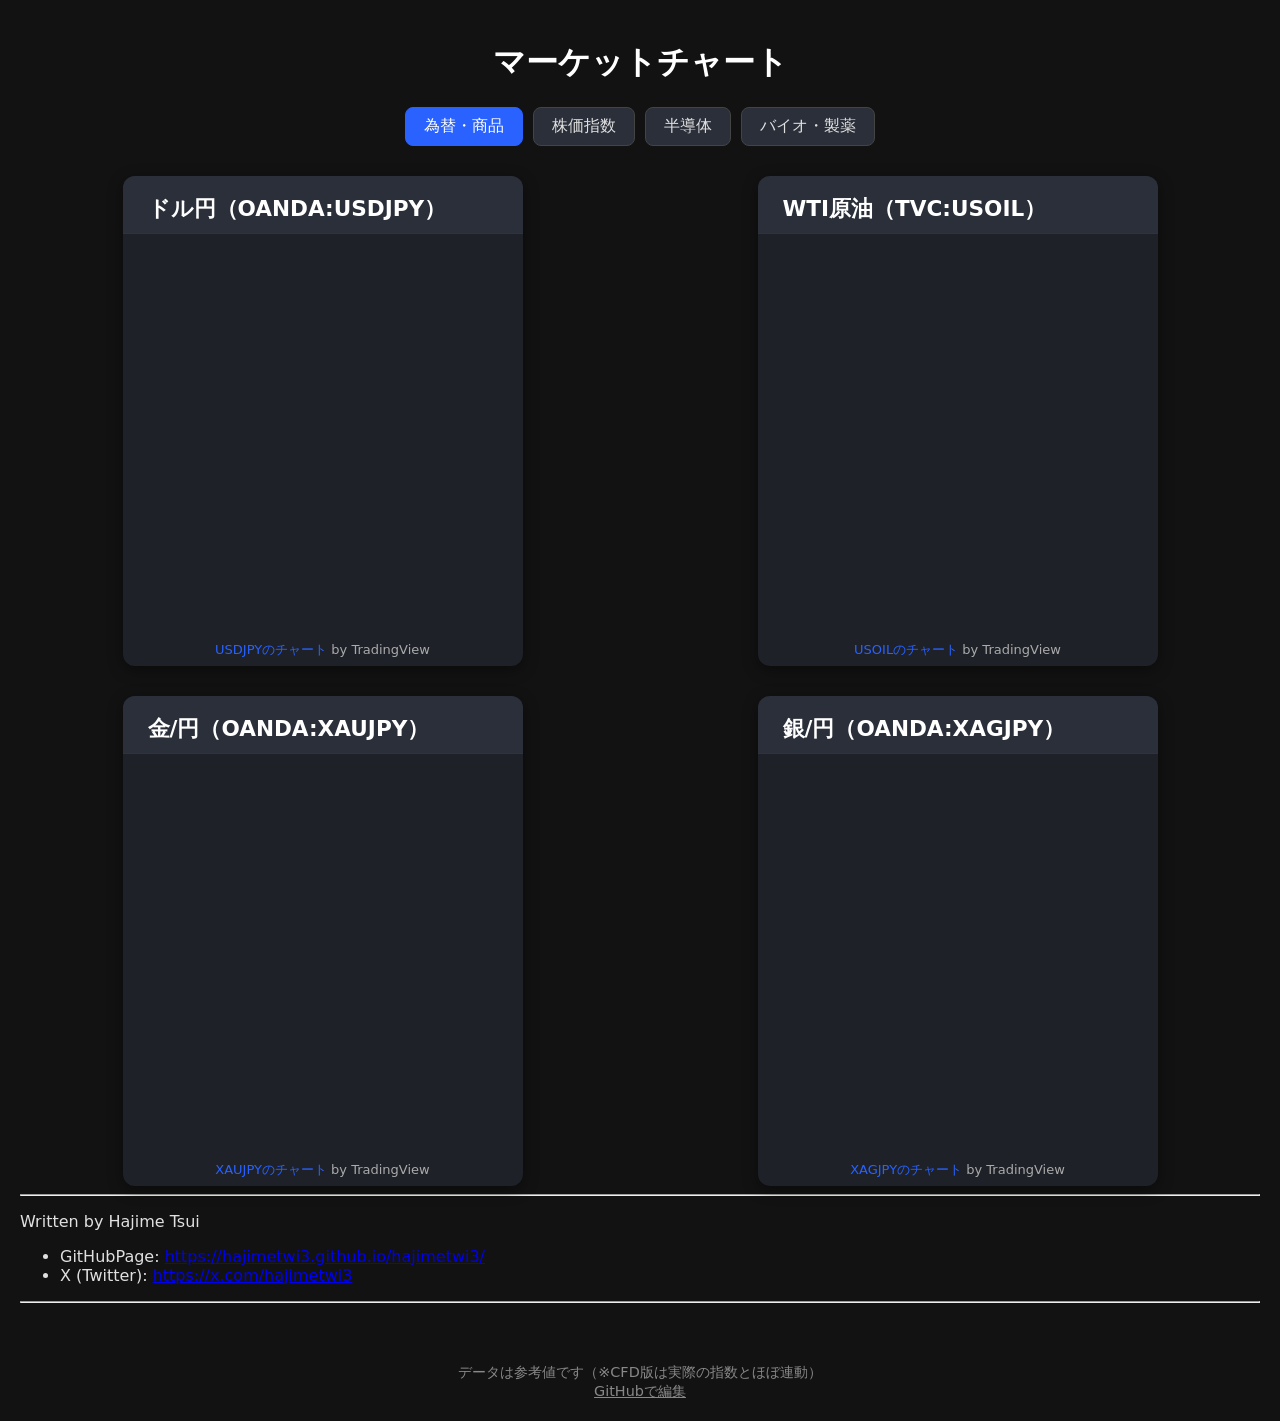
<file: docs/tools/market-charts/index.html>
<!DOCTYPE html>
<html lang="ja">
<head>
<meta charset="UTF-8">
<meta name="viewport" content="width=device-width, initial-scale=1.0">
<title>マーケットチャート</title>

<!-- Clickjacking defense (frame-busting) -->
<style id="antiClickjack">html{display:none !important;}</style>
<script>
(function(){
  if (self === top) {
    var s = document.getElementById('antiClickjack');
    if (s && s.parentNode) s.parentNode.removeChild(s);
  } else {
    try { top.location = self.location; } catch (e) {}
    try { document.documentElement.innerHTML = ''; } catch (e) {}
  }
})();
</script>

<style>
body{font-family:system-ui,-apple-system,sans-serif;margin:0;padding:20px;background:#121212;color:#e0e0e0}
h1{text-align:center;color:#fff}
.tabs{display:flex;justify-content:center;gap:10px;margin-bottom:30px;flex-wrap:wrap}
.tabs button{background:#2a2f3a;color:#e0e0e0;border:1px solid #444;border-radius:8px;padding:8px 18px;font-size:1em;cursor:pointer}
.tabs button.on{background:#2962ff;border-color:#2962ff;color:#fff}
.panel{display:grid;grid-template-columns:repeat(2,minmax(0,1fr));gap:30px;max-width:1350px;margin:0 auto}
.chart-box{background:#1e2128;border-radius:12px;box-shadow:0 4px 15px rgba(0,0,0,.4);overflow:hidden;width:100%;max-width:400px;margin:0 auto}
.chart-title{margin:0;padding:18px 25px 10px;background:#2a2f3a;font-size:1.35em;font-weight:600;border-bottom:1px solid #333;color:#fff}
.tradingview-widget-container{height:432px !important}
.tradingview-widget-container__widget{height:calc(100% - 32px)}
.tradingview-widget-copyright{text-align:center;font-size:13px;line-height:32px;color:#aaa}

.linkonly{text-align:center;padding:30px 15px;color:#aaa;font-size:.9em;line-height:1.8}
.linkonly a{color:#2962ff;font-size:1.1em}
.tradingview-widget-copyright a{color:#2962ff;text-decoration:none}
footer{text-align:center;margin-top:60px;font-size:.9em;color:#888}
footer a{color:#888}
@media (max-width:1100px){.panel{grid-template-columns:1fr}}
@media (max-width:480px){body{padding:12px}}
</style>
<!-- Cloudflare Web Analytics --><script defer src='https://static.cloudflareinsights.com/beacon.min.js' data-cf-beacon='{"token": "219971a8b25d4506877afc0a72110eb1"}'></script><!-- End Cloudflare Web Analytics -->
</head>
<body>
<h1>マーケットチャート</h1>
<div class="tabs" id="tabs"></div>
<div id="charts"></div>

<hr />
<p>Written by Hajime Tsui</p>
<ul>
  <li>GitHubPage: <a href="https://hajimetwi3.github.io/hajimetwi3/">https://hajimetwi3.github.io/hajimetwi3/</a></li>
  <li>X (Twitter): <a href="https://x.com/hajimetwi3">https://x.com/hajimetwi3</a></li>
</ul>
<hr />
<footer>データは参考値です（※CFD版は実際の指数とほぼ連動）<br><a href="https://github.com/hajimetwi3/misc/blob/main/docs/tools/market-charts/index.html" target="_blank" rel="noopener">GitHubで編集</a></footer>

<script>
// [タブ名, [[タイトル, シンボル, 補足, ('link'なら埋め込まずリンクのみ)], ...]]
var TABS = [
  ['為替・商品', [
    ['ドル円', 'OANDA:USDJPY', ''],
    ['WTI原油', 'TVC:USOIL', ''],
    ['金/円', 'OANDA:XAUJPY', ''],
    ['銀/円', 'OANDA:XAGJPY', '']
  ]],
  ['株価指数', [
    ['ダウ平均', 'BLACKBULL:US30', ' ※CFD'],
    ['S&P500', 'CAPITALCOM:US500', ' ※CFD'],
    ['ナスダック', 'CAPITALCOM:US100', ' ※CFD'],
    ['日経225先物', 'OSE:NK2251!', '']
  ]],
  ['半導体', [
    ['半導体ETF SOXX', 'NASDAQ:SOXX', ''],
    ['SOXL 半導体3倍', 'AMEX:SOXL', ''],
    ['NVIDIA', 'NASDAQ:NVDA', ''],
    ['キオクシア', 'TSE:285A', '', 'link']  // 'link' = 埋め込み不可の銘柄。TradingViewへのリンクだけ表示
  ]],
  ['バイオ・製薬', [
    ['ファイザー', 'NYSE:PFE', ''],
    ['イーライリリー', 'NYSE:LLY', ''],
    ['メルク', 'NYSE:MRK', ''],
    ['アストラゼネカ', 'NYSE:AZN', ''],
    ['ノボ ノルディスク', 'NYSE:NVO', ' ※ADR'],
    ['アムジェン', 'NASDAQ:AMGN', ''],
    ['J&J', 'NYSE:JNJ', '']
  ]]
];

var panels = [];  // 一度作ったタブは捨てずに再利用（切替時は表示/非表示だけ）

function build(i) {
  var panel = document.createElement('div');
  panel.className = 'panel';
  TABS[i][1].forEach(function (c) {
    var url = 'https://jp.tradingview.com/symbols/' + c[1].replace(':', '-') + '/';
    var box = document.createElement('div');
    box.className = 'chart-box';
    box.innerHTML = '<div class="chart-title"></div><div class="tradingview-widget-container"><div class="tradingview-widget-container__widget"></div>'
      + '<div class="tradingview-widget-copyright"><a rel="noopener nofollow" target="_blank"><span class="blue-text"></span></a><span class="trademark"> by TradingView</span></div></div>';
    box.children[0].textContent = c[0] + '（' + c[1] + '）' + c[2];
    if (c[3] === 'link') {
      box.children[1].outerHTML = '<p class="linkonly"><a rel="noopener nofollow" target="_blank"></a><br>※この銘柄は埋め込み表示できないため、TradingViewで開きます</p>';
      var l = box.querySelector('.linkonly a');
      l.href = url;
      l.textContent = c[1].split(':')[1] + 'のチャートをTradingViewで見る';
      panel.appendChild(box);
      return;
    }
    var a = box.querySelector('.tradingview-widget-copyright a');
    a.href = url;
    a.firstChild.textContent = c[1].split(':')[1] + 'のチャート';
    var s = document.createElement('script');
    s.src = 'https://s3.tradingview.com/external-embedding/embed-widget-advanced-chart.js';
    s.async = true;
    s.textContent = JSON.stringify({
      autosize: true, symbol: c[1], interval: '240',
      timezone: 'Asia/Tokyo', theme: 'dark', style: '1', locale: 'ja',
      allow_symbol_change: false, calendar: false, support_host: 'https://www.tradingview.com'
    });
    box.querySelector('.tradingview-widget-container').appendChild(s);
    panel.appendChild(box);
  });
  document.getElementById('charts').appendChild(panel);
  return panel;
}

function show(i) {
  if (!panels[i]) panels[i] = build(i);  // 初めて開いたタブだけ読み込む
  panels.forEach(function (p, j) { if (p) p.style.display = (i === j) ? '' : 'none'; });
  Array.prototype.forEach.call(document.querySelectorAll('#tabs button'), function (b, j) {
    b.className = (i === j) ? 'on' : '';
  });
}

TABS.forEach(function (t, i) {
  var b = document.createElement('button');
  b.textContent = t[0];
  b.onclick = function () { show(i); };
  document.getElementById('tabs').appendChild(b);
});
show(0);
</script>
</body>
</html>
</file>
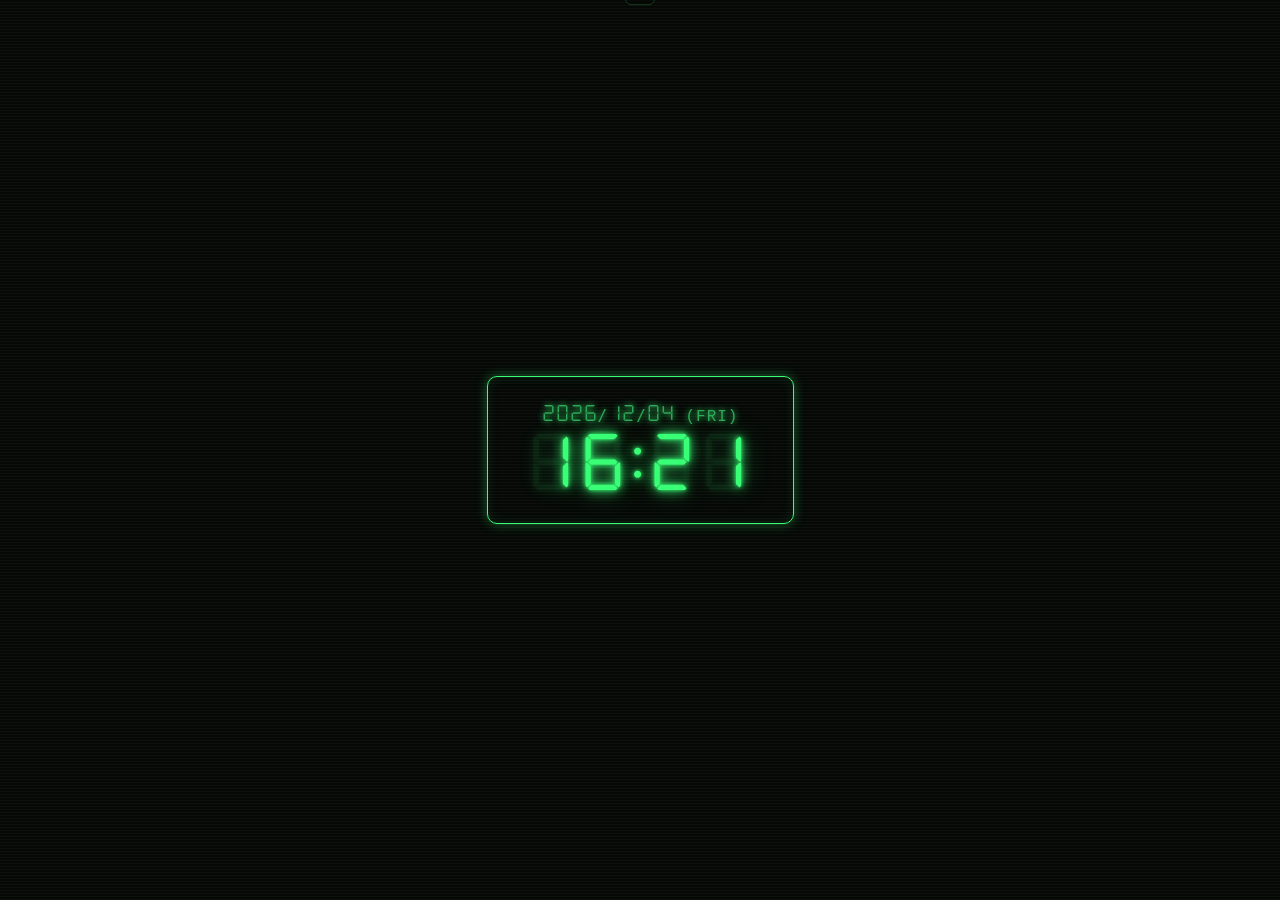
<file: docs/tools/tsui-clock/index.html>
<!DOCTYPE html>
<html lang="ja">
<head>
<meta charset="UTF-8">
<meta name="viewport" content="width=device-width, initial-scale=1, viewport-fit=cover">
<meta name="description" content="ネオン発光が気持ちいい、7セグメントフォント対応のサイバーパンク風デジタル時計。PWA対応・オフライン動作可能。">
<meta name="referrer" content="no-referrer">
<meta name="theme-color" content="#f5f5f5" media="(prefers-color-scheme: light)">
<meta name="theme-color" content="#0a0a0a" media="(prefers-color-scheme: dark)">
<meta http-equiv="Content-Security-Policy"
      content="default-src 'none'; style-src 'self'; font-src 'self'; script-src 'self'; worker-src 'self'; manifest-src 'self'; img-src 'self'; connect-src 'self'; base-uri 'none'; form-action 'none';">

<link rel="manifest" href="manifest.webmanifest">
<meta name="apple-mobile-web-app-capable" content="yes">
<meta name="mobile-web-app-capable" content="yes">
<meta name="apple-mobile-web-app-status-bar-style" content="black-translucent">
<meta name="apple-mobile-web-app-title" content="Tsui Clock">
<link rel="apple-touch-icon" href="icon.svg">
<link rel="icon" href="icon.svg" type="image/svg+xml">
<link rel="stylesheet" href="style.css">
<title>Tsui Clock</title>
<meta property="og:type" content="website">
<meta property="og:title" content="Tsui Clock">
<meta property="og:description" content="ネオン発光が気持ちいい、サイバーパンク風デジタル時計。">
<meta name="twitter:card" content="summary">
</head>
<body>
  <main class="clock" id="clock" aria-label="現在の日時">
    <time id="datetime" class="date" datetime=""><span class="num">----/--/--</span></time>
    <div id="time" class="time">--:--:--</div>
  </main>

  <div class="panel" id="panel" role="group" aria-label="設定">
    <div class="panel-row">
      <span class="label">THEME</span>
      <button data-k="theme" data-v="auto">Auto</button>
      <button data-k="theme" data-v="dark">Dark</button>
      <button data-k="theme" data-v="green">Green</button>
      <button data-k="theme" data-v="amber">Amber</button>
      <button data-k="theme" data-v="red">Red</button>
      <button data-k="theme" data-v="pink">Pink</button>
      <button data-k="theme" data-v="cyber">Cyber</button>
    </div>
    <div class="panel-row">
      <span class="label">FONT</span>
      <button data-k="font" data-v="mono">Mono</button>
      <button data-k="font" data-v="consolas">Consolas</button>
      <button data-k="font" data-v="seg7">7-Seg</button>
    </div>
    <div class="panel-row">
      <span class="label">SEC</span>
      <button data-k="sec" data-v="on">On</button>
      <button data-k="sec" data-v="off">Off</button>
      <span class="label label-inline">DATE</span>
      <button data-k="date" data-v="on">On</button>
      <button data-k="date" data-v="off">Off</button>
    </div>
    <div class="panel-row">
      <span class="label">SIZE</span>
      <button data-k="size" data-v="s">S</button>
      <button data-k="size" data-v="m">M</button>
      <button data-k="size" data-v="l">L</button>
      <button data-k="size" data-v="xl">XL</button>
      <button data-k="size" data-v="max">Max</button>
    </div>
    <div class="panel-row">
      <span class="label">FX</span>
      <button data-k="fx" data-v="off">Off</button>
      <button data-k="fx" data-v="on">On</button>
      <button data-k="fx" data-v="max">Max</button>
    </div>
    <div class="panel-row">
      <span class="label">BG</span>
      <button data-k="bg" data-v="solid">Solid</button>
      <button data-k="bg" data-v="ghost1">Ghost1</button>
      <button data-k="bg" data-v="ghost2">Ghost2</button>
      <button data-k="bg" data-v="ghost3">Ghost3</button>
    </div>
    <div class="panel-row">
      <span class="label">WAKE</span>
      <button data-k="wake" data-v="off">Off</button>
      <button data-k="wake" data-v="on">On</button>
      <span class="label label-inline">INFO</span>
      <button id="about-btn" data-k="about">About</button>
    </div>
    <div class="panel-row panel-pip">
      <span class="label">PIP</span>
      <button id="pip-btn">Open</button>
    </div>
  </div>

  <div class="notice" id="notice" role="status" aria-live="polite"></div>

  <div class="modal-backdrop" id="modal-backdrop" role="dialog" aria-modal="true" aria-labelledby="modal-title">
    <div class="modal" id="modal">
      <button class="modal-close" id="modal-close" aria-label="閉じる">Close</button>
      <h2 id="modal-title">Tsui Clock</h2>
      <p class="modal-version">Version 1.3.0</p>


      <h3>ABOUT</h3>
      <p>現在の日時をシンプルに表示するデジタル時計です。</p>
	  <p class="modal-hint">
         時計をシングルタップで設定パネル、ダブルタップで全画面表示。<br>
		 --<a href="https://github.com/hajimetwi3/misc/blob/main/docs/tools/tsui-clock/readme.md" target="_blank" rel="noopener noreferrer">詳細</a>--
      </p>

      <h3>DISCLAIMER</h3>
      <p>本アプリは現状有姿で提供され、動作の正確性・可用性について一切の保証はありません。表示される時刻は端末のシステムクロックに依存します。ご利用は自己責任にてお願いします。</p>

      <h3>LICENSE (This App)</h3>
      <pre>MIT License

Copyright (c) 2026 <a href="https://hajimetwi3.github.io/hajimetwi3/" target="_blank" rel="noopener noreferrer">Hajime Tsui</a>

Permission is hereby granted, free of charge, to any person obtaining a copy of this software and associated documentation files (the "Software"), to deal in the Software without restriction, including without limitation the rights to use, copy, modify, merge, publish, distribute, sublicense, and/or sell copies of the Software, and to permit persons to whom the Software is furnished to do so, subject to the following conditions:

The above copyright notice and this permission notice shall be included in all copies or substantial portions of the Software.

THE SOFTWARE IS PROVIDED "AS IS", WITHOUT WARRANTY OF ANY KIND, EXPRESS OR IMPLIED, INCLUDING BUT NOT LIMITED TO THE WARRANTIES OF MERCHANTABILITY, FITNESS FOR A PARTICULAR PURPOSE AND NONINFRINGEMENT. IN NO EVENT SHALL THE AUTHORS OR COPYRIGHT HOLDERS BE LIABLE FOR ANY CLAIM, DAMAGES OR OTHER LIABILITY, WHETHER IN AN ACTION OF CONTRACT, TORT OR OTHERWISE, ARISING FROM, OUT OF OR IN CONNECTION WITH THE SOFTWARE OR THE USE OR OTHER DEALINGS IN THE SOFTWARE.</pre>

	<h3>THIRD-PARTY</h3>
	<p><strong>DSEG 7-Segment Font</strong><br>
	Copyright (c) 2017, Keshikan (<a href="https://www.keshikan.net/fonts-e.html" target="_blank" rel="noopener noreferrer">keshikan.net</a>)<br>
	Licensed under SIL Open Font License 1.1<br>
	Full license text: <code>fonts/DSEG-LICENSE.txt</code></p>
    </div>
  </div>

  <script src="app.js"></script>
  <script src="pip.js"></script>
</body>
</html>
</file>
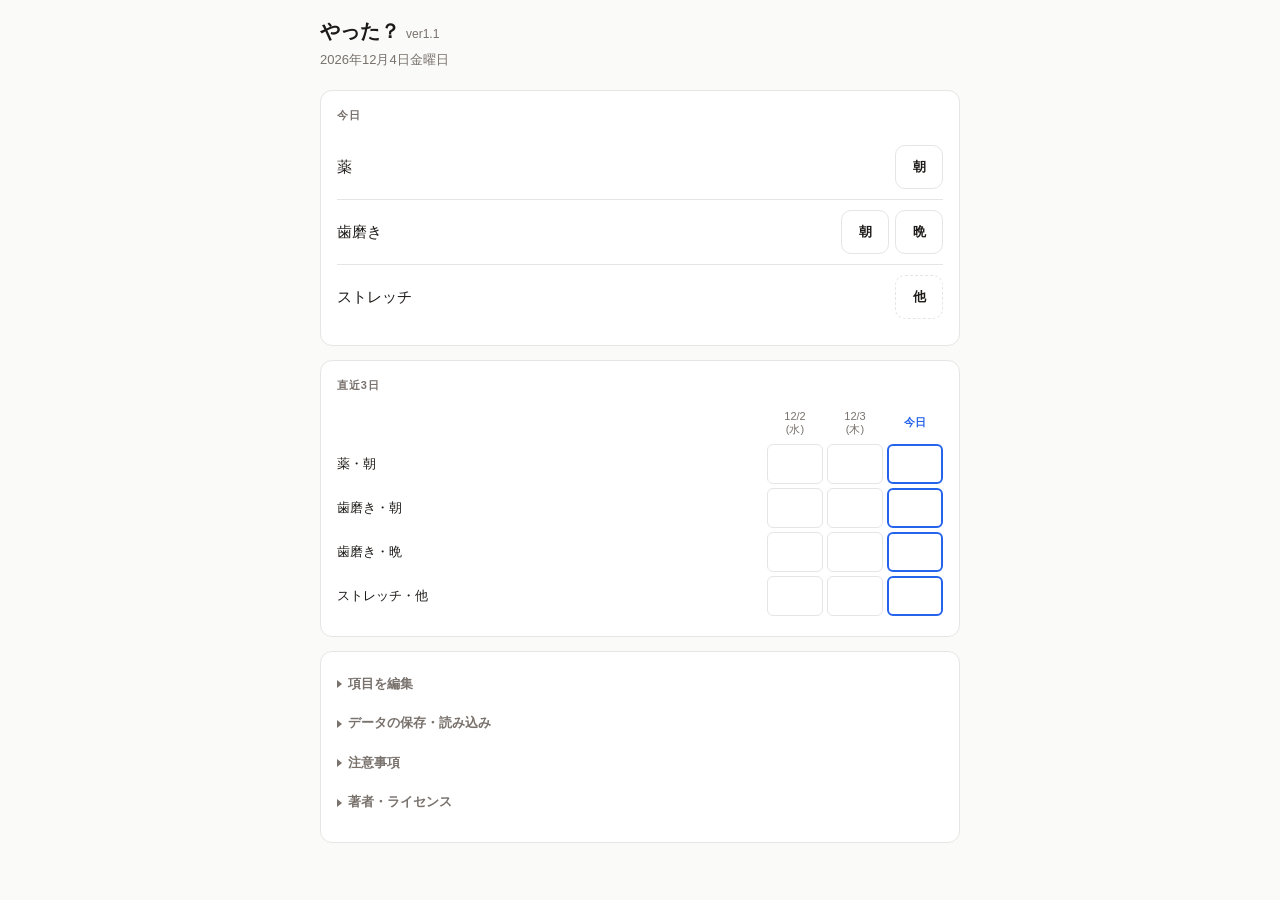
<file: docs/tools/yatta/index.html>
<!DOCTYPE html>
<html lang="ja">
<head>
<meta charset="UTF-8">
<meta name="viewport" content="width=device-width, initial-scale=1, viewport-fit=cover">
<meta name="description" content="シンプルな日次ルーチンチェック。データはブラウザ内のみに保存されます。">
<meta name="theme-color" content="#fafaf9">
<meta http-equiv="Content-Security-Policy" content="
  default-src 'none';
  script-src 'self' 'unsafe-inline';
  style-src 'self' 'unsafe-inline';
  connect-src 'none';
  img-src 'none';
  font-src 'none';
  object-src 'none';
  base-uri 'none';
  form-action 'none';
  frame-src 'none';
">
<!-- Clickjacking defense (frame-busting) — 多層防御: CSPのframe-ancestorsと併用 -->
<style id="antiClickjack">html{display:none !important;}</style>
<script>
  (function(){
    function lockHidden() {
      try {
        document.documentElement.style.setProperty('display', 'none', 'important');
      } catch (e) {}
    }
    function wipe() {
      lockHidden();
      try { document.documentElement.innerHTML = ''; } catch (e) {}
      lockHidden();
    }
    if (self === top) {
      try {
        var s = document.getElementById('antiClickjack');
        if (s && s.parentNode) s.parentNode.removeChild(s);
      } catch (e) {}
      return;
    }
    lockHidden();
    try { top.location = self.location.href; } catch (e) {}
    if (document.readyState === 'loading') {
      document.addEventListener('DOMContentLoaded', wipe, { once: true });
      window.addEventListener('load', wipe, { once: true });
    } else {
      wipe();
    }
  })();
</script>
<title>やった？(ver1.1)</title>
<style>
  :root {
    --bg: #fafaf9;
    --surface: #ffffff;
    --border: #e7e5e4;
    --text: #1c1917;
    --muted: #78716c;
    --accent: #2563eb;
    --done: #10b981;
    --danger: #dc2626;
  }
  @media (prefers-color-scheme: dark) {
    :root {
      --bg: #18181b;
      --surface: #27272a;
      --border: #3f3f46;
      --text: #fafafa;
      --muted: #a1a1aa;
      --accent: #60a5fa;
      --done: #34d399;
      --danger: #f87171;
    }
  }
  * { box-sizing: border-box; }
  html, body { margin: 0; padding: 0; }
  body {
    font-family: -apple-system, BlinkMacSystemFont, "Hiragino Sans", "Yu Gothic UI", "Segoe UI", sans-serif;
    background: var(--bg);
    color: var(--text);
    line-height: 1.5;
    -webkit-tap-highlight-color: transparent;
    padding: 16px;
  }
  .container { max-width: 640px; margin: 0 auto; }
  header { margin-bottom: 20px; }
  h1 { font-size: 20px; margin: 0 0 4px 0; font-weight: 700; }
  .date { color: var(--muted); font-size: 13px; }
  section {
    background: var(--surface);
    border: 1px solid var(--border);
    border-radius: 12px;
    padding: 16px;
    margin-bottom: 14px;
  }
  h2 {
    font-size: 11px;
    font-weight: 700;
    color: var(--muted);
    margin: 0 0 12px 0;
    text-transform: uppercase;
    letter-spacing: 0.08em;
  }

  /* Today */
  .today-row {
    display: flex;
    align-items: center;
    gap: 10px;
    padding: 10px 0;
    border-bottom: 1px solid var(--border);
  }
  .today-row:last-child { border-bottom: none; }
  .today-row .name { flex: 1; font-size: 15px; min-width: 0; word-break: break-word; }
  .slots { display: flex; gap: 6px; flex-shrink: 0; }
  .slot-btn {
    min-width: 48px;
    height: 44px;
    padding: 0 10px;
    border-radius: 10px;
    border: 1.5px solid var(--border);
    background: transparent;
    color: var(--text);
    font-size: 13px;
    font-weight: 600;
    cursor: pointer;
    transition: transform 0.08s, background 0.15s;
  }
  .slot-btn.done {
    background: var(--done);
    border-color: var(--done);
    color: #fff;
  }
  .slot-btn.wildcard:not(.done) {
    border-style: dashed;
  }
  .slot-btn:active { transform: scale(0.94); }

  /* Days grid */
  .days-grid { overflow-x: auto; }
  .days-header, .days-row {
    display: grid;
    grid-template-columns: minmax(80px, 1fr) repeat(3, 56px);
    gap: 4px;
    align-items: center;
    margin-bottom: 4px;
  }
  .days-header > div {
    font-size: 11px;
    color: var(--muted);
    text-align: center;
    white-space: pre-line;
    line-height: 1.2;
    padding: 4px 0;
  }
  .days-header .today-col { color: var(--accent); font-weight: 700; }
  .days-row .row-label {
    font-size: 12.5px;
    padding-right: 6px;
    overflow: hidden;
    text-overflow: ellipsis;
    white-space: nowrap;
    color: var(--text);
    cursor: pointer;
    -webkit-user-select: none;
    user-select: none;
  }
  .days-row .row-label.expanded {
    white-space: normal;
    word-break: break-word;
  }
  .days-cell {
    width: 56px;
    height: 40px;
    border: 1px solid var(--border);
    border-radius: 6px;
    background: transparent;
    cursor: pointer;
    padding: 0;
  }
  .days-cell.done { background: var(--done); border-color: var(--done); }
  .days-cell.today-col { border-color: var(--accent); border-width: 2px; }
  .days-cell:active { opacity: 0.7; }

  /* Settings */
  details { margin-bottom: 8px; }
  details summary {
    cursor: pointer;
    padding: 6px 0;
    font-size: 13px;
    font-weight: 600;
    color: var(--muted);
    list-style: none;
  }
  details summary::-webkit-details-marker { display: none; }
  details summary::before {
    content: "";
    display: inline-block;
    width: 0;
    height: 0;
    border-top: 4px solid transparent;
    border-bottom: 4px solid transparent;
    border-left: 5px solid currentColor;
    margin-right: 6px;
    vertical-align: middle;
    transition: transform 0.15s;
  }
  details[open] summary::before { transform: rotate(90deg); }
  .item-edit-row {
    display: flex;
    gap: 6px;
    margin-bottom: 8px;
    align-items: center;
    flex-wrap: wrap;
  }
  .item-edit-row input[type="text"] {
    flex: 1 1 140px;
    min-width: 0;
    padding: 8px 10px;
    border: 1px solid var(--border);
    border-radius: 8px;
    background: var(--bg);
    color: var(--text);
    font-size: 14px;
  }
  .slot-toggles { display: flex; gap: 3px; }
  .slot-toggle {
    width: 34px;
    height: 32px;
    border: 1px solid var(--border);
    background: transparent;
    color: var(--muted);
    border-radius: 6px;
    font-size: 12px;
    font-weight: 600;
    cursor: pointer;
  }
  .slot-toggle.wildcard { border-style: dashed; }
  .slot-toggle.active {
    background: var(--accent);
    color: #fff;
    border-color: var(--accent);
    border-style: solid;
  }
  .btn {
    padding: 9px 14px;
    border-radius: 8px;
    border: 1px solid var(--border);
    background: var(--surface);
    color: var(--text);
    cursor: pointer;
    font-size: 13px;
    font-weight: 600;
    margin-right: 6px;
    margin-top: 6px;
  }
  .btn-primary { background: var(--accent); color: #fff; border-color: var(--accent); }
  .btn-danger {
    color: var(--danger);
    border-color: transparent;
    background: transparent;
    padding: 6px 10px;
  }
  .note {
    font-size: 11.5px;
    color: var(--muted);
    margin-top: 10px;
    line-height: 1.5;
  }
  .note-list {
    font-size: 11.5px;
    color: var(--muted);
    line-height: 1.7;
    margin: 10px 0 0 0;
    padding-left: 1.2em;
  }
  .note-list li { margin-bottom: 4px; }
  a { color: var(--accent); text-decoration: none; }
  a:hover { text-decoration: underline; }
  .empty {
    text-align: center;
    color: var(--muted);
    padding: 20px 8px;
    font-size: 13px;
  }
</style>
</head>
<body>
<div class="container">
  <header>
    <h1>やった？<span style="font-size:12px;font-weight:500;color:var(--muted);margin-left:6px">ver1.1</span></h1>
    <div class="date" id="today-date"></div>
  </header>

  <section>
    <h2>今日</h2>
    <div id="today-list"></div>
  </section>

  <section>
    <h2>直近3日</h2>
    <div class="days-grid" id="days-grid"></div>
  </section>

  <section>
    <details>
      <summary>項目を編集</summary>
      <div id="items-editor" style="margin-top:10px"></div>
      <button class="btn btn-primary" id="add-item-btn">+ 項目を追加</button>
      <p class="note">「他」は時刻に縛られないチェック用（ストレッチ・日記など、今日やったかだけ気にする項目に）</p>
    </details>
    <details>
      <summary>データの保存・読み込み</summary>
      <div style="margin-top:10px">
        <button class="btn" id="export-btn">エクスポート (JSON)</button>
        <button class="btn" id="import-btn">インポート</button>
        <input type="file" id="import-file" accept=".json,application/json" hidden>
        <p class="note">
          エクスポートされるのは項目名と時間帯の設定のみです。<br>
          チェック履歴は含まれません。
        </p>
        <hr style="border:none;border-top:1px solid var(--border);margin:14px 0">
        <button class="btn" id="reset-btn" style="color:var(--danger);border-color:var(--danger)">すべて初期化</button>
        <p class="note">項目とチェック履歴をすべて削除し、初期状態に戻します。</p>
      </div>
    </details>
    <details>
      <summary>注意事項</summary>
      <ul class="note-list">
        <li>このアプリはサーバーにデータを送信しません。すべてのデータはお使いのブラウザ内にのみ保存されます。</li>
        <li>チェック履歴は直近3日分のみ保持されます。それ以前の履歴は自動的に削除されます。</li>
        <li>ブラウザの設定で「Cookieとサイトデータ」を削除すると、保存データも消去されます。</li>
        <li>長期間アクセスしない場合、ブラウザがデータを自動削除することがあります。</li>
        <li>端末やブラウザが異なると、データは共有されません。項目設定はエクスポート・インポートで移行できます。</li>
        <li>登録できる項目は最大100個までです。</li>
        <li>インポートには、このアプリからエクスポートしたJSONファイルのみを使用してください。それ以外のファイルを読み込むと正しく動作しない場合があります。</li>
        <li>本アプリは現状のまま提供されており、動作の保証はありません。利用によって生じた損害について、作成者は一切の責任を負いません。自己責任でご利用ください。</li>
      </ul>
    </details>
    <details>
      <summary>著者・ライセンス</summary>
      <div class="note" style="margin-top:10px">
        <p>作成者: <a href="https://hajimetwi3.github.io/hajimetwi3/" target="_blank" rel="noopener">Hajime Tsui</a><br>
        X: <a href="https://x.com/hajimetwi3" target="_blank" rel="noopener">@hajimetwi3</a><br>
        GitHub: <a href="https://github.com/hajimetwi3" target="_blank" rel="noopener">hajimetwi3</a></p>
        <p style="margin-top:10px">MIT License<br>
        Copyright (c) 2026 Hajime Tsui</p>
        <p style="margin-top:6px">Permission is hereby granted, free of charge, to any person obtaining a copy of this software and associated documentation files (the "Software"), to deal in the Software without restriction, including without limitation the rights to use, copy, modify, merge, publish, distribute, sublicense, and/or sell copies of the Software, and to permit persons to whom the Software is furnished to do so, subject to the following conditions:</p>
        <p style="margin-top:6px">The above copyright notice and this permission notice shall be included in all copies or substantial portions of the Software.</p>
        <p style="margin-top:6px">THE SOFTWARE IS PROVIDED "AS IS", WITHOUT WARRANTY OF ANY KIND, EXPRESS OR IMPLIED, INCLUDING BUT NOT LIMITED TO THE WARRANTIES OF MERCHANTABILITY, FITNESS FOR A PARTICULAR PURPOSE AND NONINFRINGEMENT. IN NO EVENT SHALL THE AUTHORS OR COPYRIGHT HOLDERS BE LIABLE FOR ANY CLAIM, DAMAGES OR OTHER LIABILITY, WHETHER IN AN ACTION OF CONTRACT, TORT OR OTHERWISE, ARISING FROM, OUT OF OR IN CONNECTION WITH THE SOFTWARE OR THE USE OR OTHER DEALINGS IN THE SOFTWARE.</p>
      </div>
    </details>
  </section>
</div>

<script>
'use strict';

const STORAGE_KEY = 'yatta_123456789';
const LOG_KEEP_DAYS = 3;
const SLOTS = [
  { key: 'morning', label: '朝' },
  { key: 'noon',    label: '昼' },
  { key: 'evening', label: '晩' },
  { key: 'other',   label: '他', wildcard: true },
];
const DAY_JP = ['日', '月', '火', '水', '木', '金', '土'];

// ---------- State ----------
function genId() {
  return 'i_' + Date.now().toString(36) + Math.random().toString(36).slice(2, 6);
}

function loadState() {
  try {
    const raw = localStorage.getItem(STORAGE_KEY);
    if (raw) {
      const parsed = JSON.parse(raw);
      if (parsed && Array.isArray(parsed.items)) {
        if (!parsed.log || typeof parsed.log !== 'object') parsed.log = {};
        return parsed;
      }
    }
  } catch (e) { console.warn('load failed', e); }
  return initialState();
}

function initialState() {
  return {
    items: [
      { id: genId(), name: '薬',         slots: ['morning'] },
      { id: genId(), name: '歯磨き',      slots: ['morning', 'evening'] },
      { id: genId(), name: 'ストレッチ',  slots: ['other'] },
    ],
    log: {},
  };
}

function saveState() {
  try {
    localStorage.setItem(STORAGE_KEY, JSON.stringify(state));
  } catch (e) {
    alert('保存に失敗しました: ' + e.message);
  }
}

function pruneLog() {
  const keepDates = new Set();
  for (let i = 0; i < LOG_KEEP_DAYS; i++) {
    keepDates.add(dateStr(dateOffset(-i)));
  }
  let changed = false;
  Object.keys(state.log).forEach(date => {
    if (!keepDates.has(date)) {
      delete state.log[date];
      changed = true;
    }
  });
  if (changed) saveState();
}

let state = loadState();

// ---------- Date helpers (LOCAL time) ----------
function dateStr(d) {
  const y = d.getFullYear();
  const m = String(d.getMonth() + 1).padStart(2, '0');
  const day = String(d.getDate()).padStart(2, '0');
  return `${y}-${m}-${day}`;
}
function today() { return dateStr(new Date()); }
function dateOffset(n) {
  const d = new Date();
  d.setHours(12, 0, 0, 0);
  d.setDate(d.getDate() + n);
  return d;
}

// ---------- Log access ----------
function isDone(date, itemId, slot) {
  return !!(state.log[date] && state.log[date][itemId] && state.log[date][itemId][slot]);
}
function setDone(date, itemId, slot, done) {
  if (done) {
    if (!state.log[date]) state.log[date] = {};
    if (!state.log[date][itemId]) state.log[date][itemId] = {};
    state.log[date][itemId][slot] = true;
  } else {
    if (state.log[date] && state.log[date][itemId]) {
      delete state.log[date][itemId][slot];
      if (Object.keys(state.log[date][itemId]).length === 0) delete state.log[date][itemId];
      if (Object.keys(state.log[date]).length === 0) delete state.log[date];
    }
  }
  saveState();
}

// ---------- Render ----------
function renderHeader() {
  document.getElementById('today-date').textContent =
    new Date().toLocaleDateString('ja-JP',
      { year: 'numeric', month: 'long', day: 'numeric', weekday: 'long' });
}

function renderToday() {
  const container = document.getElementById('today-list');
  container.replaceChildren();
  const t = today();

  if (state.items.length === 0) {
    const e = document.createElement('div');
    e.className = 'empty';
    e.textContent = '下の「項目を編集」から項目を追加してください。';
    container.appendChild(e);
    return;
  }

  state.items.forEach(item => {
    const row = document.createElement('div');
    row.className = 'today-row';

    const name = document.createElement('div');
    name.className = 'name';
    name.textContent = item.name;
    row.appendChild(name);

    const slots = document.createElement('div');
    slots.className = 'slots';
    item.slots.forEach(slotKey => {
      const info = SLOTS.find(s => s.key === slotKey);
      if (!info) return;
      const btn = document.createElement('button');
      btn.className = 'slot-btn';
      if (info.wildcard) btn.classList.add('wildcard');
      btn.textContent = info.label;
      const done = isDone(t, item.id, slotKey);
      if (done) btn.classList.add('done');
      btn.setAttribute('aria-pressed', String(done));
      btn.setAttribute('aria-label', `${item.name} ${info.label} ${done ? '済' : '未'}`);
      btn.addEventListener('click', () => {
        setDone(t, item.id, slotKey, !done);
        render();
      });
      slots.appendChild(btn);
    });
    row.appendChild(slots);
    container.appendChild(row);
  });
}

function renderDays() {
  const container = document.getElementById('days-grid');
  container.replaceChildren();
  if (state.items.length === 0) return;

  const dates = [];
  for (let i = -(LOG_KEEP_DAYS - 1); i <= 0; i++) dates.push(dateOffset(i));
  const t = today();

  const header = document.createElement('div');
  header.className = 'days-header';
  header.appendChild(document.createElement('div'));
  dates.forEach(d => {
    const cell = document.createElement('div');
    const ds = dateStr(d);
    if (ds === t) {
      cell.textContent = '今日';
      cell.classList.add('today-col');
    } else {
      cell.textContent = `${d.getMonth() + 1}/${d.getDate()}\n(${DAY_JP[d.getDay()]})`;
    }
    header.appendChild(cell);
  });
  container.appendChild(header);

  state.items.forEach(item => {
    item.slots.forEach(slotKey => {
      const info = SLOTS.find(s => s.key === slotKey);
      if (!info) return;
      const row = document.createElement('div');
      row.className = 'days-row';

      const label = document.createElement('div');
      label.className = 'row-label';
      label.textContent = `${item.name}・${info.label}`;
      label.title = `${item.name}・${info.label}`;
      label.addEventListener('click', () => {
        label.classList.toggle('expanded');
      });
      row.appendChild(label);

      dates.forEach(d => {
        const ds = dateStr(d);
        const cell = document.createElement('button');
        cell.className = 'days-cell';
        const done = isDone(ds, item.id, slotKey);
        if (done) cell.classList.add('done');
        if (ds === t) cell.classList.add('today-col');
        cell.setAttribute('aria-label', `${ds} ${item.name} ${info.label} ${done ? '済' : '未'}`);
        cell.addEventListener('click', () => {
          setDone(ds, item.id, slotKey, !done);
          render();
        });
        row.appendChild(cell);
      });
      container.appendChild(row);
    });
  });
}

function renderEditor() {
  const container = document.getElementById('items-editor');
  container.replaceChildren();

  state.items.forEach((item, idx) => {
    const row = document.createElement('div');
    row.className = 'item-edit-row';

    const nameInput = document.createElement('input');
    nameInput.type = 'text';
    nameInput.value = item.name;
    nameInput.placeholder = '項目名';
    nameInput.addEventListener('change', () => {
      item.name = nameInput.value.trim() || '無題';
      saveState();
      render();
    });
    row.appendChild(nameInput);

    const toggles = document.createElement('div');
    toggles.className = 'slot-toggles';
    SLOTS.forEach(slot => {
      const tog = document.createElement('button');
      tog.className = 'slot-toggle';
      if (slot.wildcard) tog.classList.add('wildcard');
      tog.textContent = slot.label;
      if (item.slots.includes(slot.key)) tog.classList.add('active');
      tog.addEventListener('click', () => {
        const has = item.slots.includes(slot.key);
        let next;
        if (has) {
          next = item.slots.filter(s => s !== slot.key);
        } else {
          next = SLOTS.map(s => s.key)
            .filter(k => item.slots.includes(k) || k === slot.key);
        }
        if (next.length === 0) {
          alert('時間帯は最低1つ必要です');
          return;
        }
        item.slots = next;
        saveState();
        render();
      });
      toggles.appendChild(tog);
    });
    row.appendChild(toggles);

    const del = document.createElement('button');
    del.className = 'btn btn-danger';
    del.textContent = '削除';
    del.addEventListener('click', () => {
      if (!confirm(`「${item.name}」を削除しますか？\n（履歴も削除されます）`)) return;
      state.items.splice(idx, 1);
      Object.keys(state.log).forEach(date => {
        if (state.log[date][item.id]) delete state.log[date][item.id];
        if (Object.keys(state.log[date]).length === 0) delete state.log[date];
      });
      saveState();
      render();
    });
    row.appendChild(del);

    container.appendChild(row);
  });
}

function render() {
  renderHeader();
  renderToday();
  renderDays();
  renderEditor();
}

// ---------- Buttons ----------
document.getElementById('add-item-btn').addEventListener('click', () => {
  if (state.items.length >= 100) {
    alert('項目は最大100個までです');
    return;
  }
  state.items.push({ id: genId(), name: '新しい項目', slots: ['other'] });
  saveState();
  render();
});

document.getElementById('export-btn').addEventListener('click', () => {
  const exportData = {
    items: state.items.map(item => ({ name: item.name, slots: item.slots.slice() })),
  };
  const blob = new Blob([JSON.stringify(exportData, null, 2)], { type: 'application/json' });
  const url = URL.createObjectURL(blob);
  const a = document.createElement('a');
  a.href = url;
  a.download = `checklist-${today()}.json`;
  document.body.appendChild(a);
  a.click();
  a.remove();
  URL.revokeObjectURL(url);
});

document.getElementById('import-btn').addEventListener('click', () => {
  document.getElementById('import-file').click();
});
document.getElementById('import-file').addEventListener('change', (e) => {
  const file = e.target.files && e.target.files[0];
  if (!file) return;
  const reader = new FileReader();
  reader.onload = () => {
    try {
      const data = JSON.parse(reader.result);
      if (!data || !Array.isArray(data.items)) throw new Error('items 配列が見つかりません');
      if (data.items.length > 100) throw new Error('項目数が多すぎます（最大100個まで）');
      if (data.items.some(item => typeof item.name !== 'string' || item.name.length > 100)) {
        throw new Error('項目名が不正または長すぎます（100文字以内）');
      }
      if (!confirm('現在のデータを上書きします。よろしいですか？')) return;
      state = {
        items: data.items.map(item => ({
          id: genId(),
          name: String(item.name || '無題'),
          slots: Array.isArray(item.slots) && item.slots.length > 0 ? item.slots : ['other'],
        })),
        log: {},
      };
      saveState();
      render();
    } catch (err) {
      alert('読み込み失敗: ' + err.message);
    }
  };
  reader.readAsText(file);
  e.target.value = '';
});

document.getElementById('reset-btn').addEventListener('click', () => {
  if (!confirm('すべての項目とチェック履歴が削除されます。よろしいですか？')) return;
  const answer = prompt('確認のため「1234」を入力してください');
  if (answer === null) return;
  if (answer.trim() !== '1234') {
    alert('入力が一致しませんでした。初期化は中止されました。');
    return;
  }
  state = initialState();
  saveState();
  render();
  alert('初期化しました');
});

// 日付跨ぎ自動再描画 + 古いログ削除
let lastRenderedDay = today();
setInterval(() => {
  const now = today();
  if (now !== lastRenderedDay) {
    lastRenderedDay = now;
    pruneLog();
    render();
  }
}, 60_000);

pruneLog();
render();
</script>
</body>
</html>
</file>
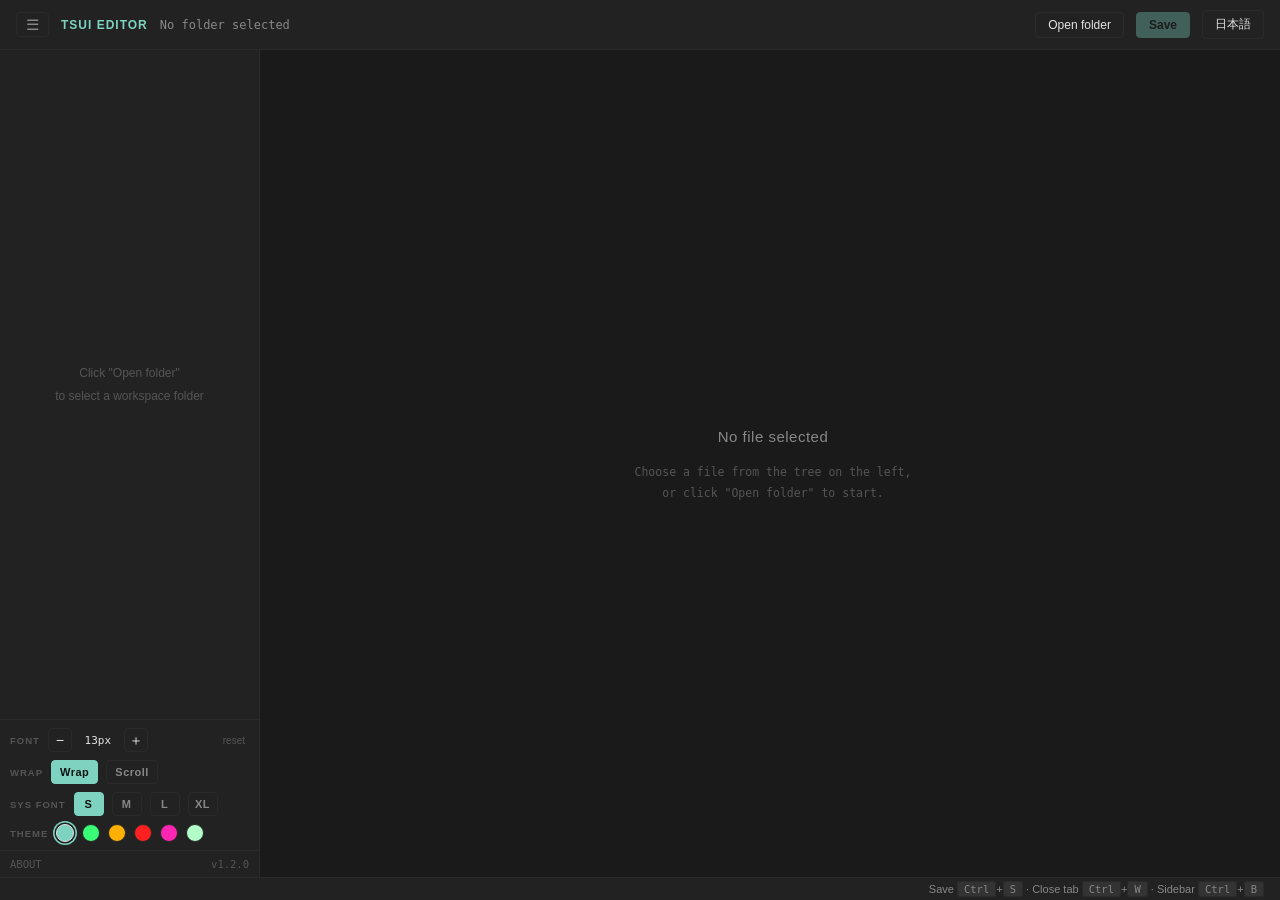
<file: docs/tools/tsui-editor/tsui-editor.html>
<!DOCTYPE html>
<html lang="ja" data-build="github" translate="no">
<head>
<meta charset="UTF-8">
<!--
═══════════════════════════════════════════════════════════════════
  Tsui Editor
═══════════════════════════════════════════════════════════════════

  Name:        Tsui Editor
  Author:      Hajime Tsui
  Version:     1.2.0

  ─── License ─────────────────────────────────────────────────────

  MIT License — © 2026 Hajime Tsui

═══════════════════════════════════════════════════════════════════
-->
<style id="antiClickjack">html{display:none !important;}</style>
<script>(function(){
  function lockHidden() {
    try {
      document.documentElement.style.setProperty('display', 'none', 'important');
    } catch (e) {}
  }

  function wipe() {
    lockHidden();
    try { document.documentElement.innerHTML = ''; } catch (e) {}
    lockHidden();
  }

  if (self === top) {
    
    try {
      var s = document.getElementById('antiClickjack');
      if (s && s.parentNode) s.parentNode.removeChild(s);
    } catch (e) {}
    return;
  }

  lockHidden();
  try { top.location = self.location.href; } catch (e) {}

  if (document.readyState === 'loading') {
    document.addEventListener('DOMContentLoaded', wipe, { once: true });
    window.addEventListener('load', wipe, { once: true });
  } else {
    wipe();
  }
})();</script>
<meta name="viewport" content="width=device-width, initial-scale=1">
<meta name="description" content="Browser-based local file editor with tabs and tree. No login, no outbound traffic. / ブラウザでローカルファイルを編集するシンプルなエディタ。ログイン不要、データの外部送信無し。">
<meta name="referrer" content="no-referrer">
<meta name="theme-color" content="#1a1a1a">
<meta name="google" content="notranslate">
<meta http-equiv="Content-Security-Policy" content="default-src 'none'; script-src 'self' 'unsafe-inline'; style-src 'self' 'unsafe-inline'; img-src 'self' data: blob:; font-src 'self' data:; connect-src 'none'; manifest-src 'self' data:; worker-src 'self'; base-uri 'none'; form-action 'none'; object-src 'none'; frame-src 'none';">
<link rel="icon" href="data:image/svg+xml,%3Csvg%20xmlns%3D%22http%3A%2F%2Fwww.w3.org%2F2000%2Fsvg%22%20viewBox%3D%220%200%20512%20512%22%3E%3Crect%20width%3D%22512%22%20height%3D%22512%22%20rx%3D%2296%22%20fill%3D%22%231a1a1a%22%2F%3E%3Crect%20x%3D%22140%22%20y%3D%22140%22%20width%3D%22232%22%20height%3D%22232%22%20rx%3D%2216%22%20fill%3D%22none%22%20stroke%3D%22%237dd3c0%22%20stroke-width%3D%2216%22%2F%3E%3Cline%20x1%3D%22180%22%20y1%3D%22220%22%20x2%3D%22332%22%20y2%3D%22220%22%20stroke%3D%22%237dd3c0%22%20stroke-width%3D%2214%22%20stroke-linecap%3D%22round%22%2F%3E%3Cline%20x1%3D%22180%22%20y1%3D%22260%22%20x2%3D%22332%22%20y2%3D%22260%22%20stroke%3D%22%237dd3c0%22%20stroke-width%3D%2214%22%20stroke-linecap%3D%22round%22%2F%3E%3Cline%20x1%3D%22180%22%20y1%3D%22300%22%20x2%3D%22270%22%20y2%3D%22300%22%20stroke%3D%22%237dd3c0%22%20stroke-width%3D%2214%22%20stroke-linecap%3D%22round%22%2F%3E%3C%2Fsvg%3E" type="image/svg+xml">
<link rel="manifest" href="data:application/manifest+json,%7B%22name%22%3A%22Tsui%20Editor%22%2C%22short_name%22%3A%22Tsui%20Editor%22%2C%22description%22%3A%22Browser-based%20local%20file%20editor%20with%20tabs%20and%20tree.%20No%20login%2C%20no%20outbound%20traffic.%20%2F%20%E3%83%96%E3%83%A9%E3%82%A6%E3%82%B6%E3%81%A7%E3%83%AD%E3%83%BC%E3%82%AB%E3%83%AB%E3%83%95%E3%82%A1%E3%82%A4%E3%83%AB%E3%82%92%E7%B7%A8%E9%9B%86%E3%81%99%E3%82%8B%E3%82%B7%E3%83%B3%E3%83%97%E3%83%AB%E3%81%AA%E3%82%A8%E3%83%87%E3%82%A3%E3%82%BF%E3%80%82%E3%83%AD%E3%82%B0%E3%82%A4%E3%83%B3%E4%B8%8D%E8%A6%81%E3%80%81%E3%83%87%E3%83%BC%E3%82%BF%E3%81%AE%E5%A4%96%E9%83%A8%E9%80%81%E4%BF%A1%E7%84%A1%E3%81%97%E3%80%82%22%2C%22start_url%22%3A%22.%2F%22%2C%22scope%22%3A%22.%2F%22%2C%22display%22%3A%22standalone%22%2C%22background_color%22%3A%22%231a1a1a%22%2C%22theme_color%22%3A%22%231a1a1a%22%2C%22icons%22%3A%5B%7B%22src%22%3A%22data%3Aimage%2Fsvg%2Bxml%3Bbase64%2CPHN2ZyB4bWxucz0iaHR0cDovL3d3dy53My5vcmcvMjAwMC9zdmciIHZpZXdCb3g9IjAgMCA1MTIgNTEyIj48cmVjdCB3aWR0aD0iNTEyIiBoZWlnaHQ9IjUxMiIgcng9Ijk2IiBmaWxsPSIjMWExYTFhIi8%[base64]%[base64]%3D%3D%22%2C%22sizes%22%3A%22any%22%2C%22type%22%3A%22image%2Fsvg%2Bxml%22%2C%22purpose%22%3A%22any%22%7D%5D%7D">
<style>

.warn-spaced { margin-top: 10px; }

* { box-sizing: border-box; margin: 0; padding: 0; }

  :root {
    --bg: #1a1a1a;
    --bg-elevated: #222;
    --bg-hover: #2a2a2a;
    --bg-active: #333;
    --fg: #e4e4e4;
    --fg-dim: #888;
    --fg-faint: #555;
    --accent: #7dd3c0;
    --border: #2a2a2a;
    --modified: #e8b842;
    --danger: #e57373;
    --tree-font-size: 12.5px;
    --ui-font-delta: 0px;  
    --glow-color: transparent;
  }

  html[data-theme="green"]  { --accent:#39ff77; --glow-color:#39ff77; }
  html[data-theme="amber"]  { --accent:#ffb000; --glow-color:#ffb000; }
  html[data-theme="red"]    { --accent:#ffc0b8; --glow-color:#ff2020; }
  html[data-theme="pink"]   { --accent:#ffc8f0; --glow-color:#ff26b3; }
  html[data-theme="cyber"]  { --accent:#B2FFCA; --glow-color:#39ff77; }

  html[data-theme] .title,
  html[data-theme] .modal-body h3,
  html[data-theme] .modal-body .app-name {
    text-shadow: 0 0 8px var(--glow-color), 0 0 16px var(--glow-color);
  }

  body {
    font-family: -apple-system, BlinkMacSystemFont, "Segoe UI", "Hiragino Sans", "Yu Gothic UI", sans-serif;
    background: var(--bg);
    color: var(--fg);
    height: 100vh;        
    height: 100dvh;       
    display: grid;
    grid-template-rows: auto 1fr auto;
    overflow: hidden;
    font-size: 13px;
  }

  header {
    padding: 10px 16px;
    border-bottom: 1px solid var(--border);
    display: flex;
    align-items: center;
    gap: calc(12px + var(--ui-font-delta));
    background: var(--bg-elevated);
    min-width: 0;
  }
  header button {
    padding: calc(5px + var(--ui-font-delta) / 2) calc(12px + var(--ui-font-delta));
    font-size: calc(12px + var(--ui-font-delta));
  }
  header .folder-path { font-size: calc(12px + var(--ui-font-delta)); }

  .title { font-weight: 600; letter-spacing: 1px; font-size: 12px; color: var(--accent); flex-shrink: 0; }

  .folder-path {
    font-family: ui-monospace, "SF Mono", Menlo, monospace;
    font-size: 12px;
    color: var(--fg-dim);
    flex: 1;
    overflow: hidden;
    text-overflow: ellipsis;
    white-space: nowrap;
    min-width: 0;
  }

  button {
    background: transparent;
    border: 1px solid var(--border);
    color: var(--fg);
    padding: 5px 12px;
    font-size: 12px;
    border-radius: 4px;
    cursor: pointer;
    transition: all 0.15s;
    font-family: inherit;
    white-space: nowrap;
    flex-shrink: 0;
  }
  button:hover:not(:disabled) { background: var(--bg-hover); border-color: var(--accent); }
  button:disabled { opacity: 0.35; cursor: not-allowed; }
  button.primary { background: var(--accent); color: #111; border-color: var(--accent); font-weight: 600; }
  button.primary:hover:not(:disabled) { background: #9ae0d0; }
  button.reconnect { border-color: var(--modified); color: var(--modified); max-width: 180px; overflow: hidden; text-overflow: ellipsis; }
  button.reconnect:hover { background: rgba(232, 184, 66, 0.1); }

  .sidebar-toggle {
    padding: 4px 9px;
    font-size: 15px;
    line-height: 1;
    color: var(--fg-dim);
  }
  .sidebar-toggle:hover { color: var(--accent); }

  main {
    display: grid;
    grid-template-columns: var(--sidebar-width, 260px) 6px 1fr;
    overflow: hidden;
    position: relative;
  }

  body.sidebar-hidden main { grid-template-columns: 1fr; }
  body.sidebar-hidden #sidebar { display: none; }
  body.sidebar-hidden #sidebar-resizer { display: none; }

  
  #sidebar-resizer {
    position: relative;
    cursor: col-resize;
    background: transparent;
    user-select: none;
    -webkit-user-select: none;
    z-index: 10;
  }
  #sidebar-resizer::before {
    content: "";
    position: absolute;
    top: 0;
    bottom: 0;
    left: 50%;
    width: 2px;
    margin-left: -1px;
    background: var(--accent);
    opacity: 0;
    transition: opacity 0.12s ease;
    pointer-events: none;
  }
  #sidebar-resizer:hover::before,
  body.sidebar-resizing #sidebar-resizer::before {
    opacity: 0.55;
  }
  
  body.sidebar-resizing,
  body.sidebar-resizing * {
    cursor: col-resize !important;
    user-select: none !important;
    -webkit-user-select: none !important;
  }

  #sidebar-backdrop {
    display: none;
    position: absolute;
    inset: 0;
    background: rgba(0, 0, 0, 0.55);
    z-index: 99;
  }

  #sidebar {
    background: var(--bg-elevated);
    border-right: 1px solid var(--border);
    overflow: hidden;
    display: flex;
    flex-direction: column;
    min-width: 0;
  }

  .sidebar-toolbar {
    display: flex;
    gap: 4px;
    padding: 6px 8px;
    border-bottom: 1px solid var(--border);
    flex-shrink: 0;
  }

  .icon-btn {
    padding: 3px 8px;
    font-size: calc(11px + var(--ui-font-delta));
    color: var(--fg-dim);
    border-color: transparent;
  }
  .icon-btn:hover:not(:disabled) {
    color: var(--fg);
    background: var(--bg-hover);
    border-color: var(--border);
  }

  #tree-container {
    flex: 1;
    overflow: auto;
    padding: 6px 0;
    position: relative;
  }

  .sidebar-settings {
    border-top: 1px solid var(--border);
    padding: 8px 10px;
    display: flex;
    align-items: center;
    gap: 8px;
    flex-shrink: 0;
    background: var(--bg-elevated);
  }
  .settings-label {
    font-size: calc(9.5px + var(--ui-font-delta));
    font-weight: 600;
    letter-spacing: 1px;
    color: var(--fg-faint);
    text-transform: uppercase;
  }
  .font-btn {
    width: 24px;
    height: 24px;
    padding: 0;
    font-size: 14px;
    line-height: 1;
    display: flex;
    align-items: center;
    justify-content: center;
    color: var(--fg);
    border-color: var(--border);
    background: transparent;
  }
  .font-btn:hover:not(:disabled) {
    background: var(--bg-hover);
    border-color: var(--accent);
    color: var(--accent);
  }
  .font-btn:disabled {
    opacity: 0.3;
  }
  #font-size-display {
    font-family: ui-monospace, "SF Mono", Menlo, monospace;
    font-size: 11px;
    min-width: 36px;
    text-align: center;
    color: var(--fg);
  }
  .settings-reset {
    margin-left: auto;
    font-size: 10px;
    color: var(--fg-faint);
    cursor: pointer;
    user-select: none;
    padding: 2px 4px;
    border-radius: 3px;
  }
  .settings-reset:hover { color: var(--fg-dim); background: var(--bg-hover); }

  .sidebar-settings + .sidebar-settings {
    border-top: none;
    padding-top: 0;
  }

  .tree-size-btn {
    width: 30px;
    height: 24px;
    padding: 0;
    font-size: 11px;
    font-weight: 600;
    line-height: 1;
    display: flex;
    align-items: center;
    justify-content: center;
    color: var(--fg-dim);
    border: 1px solid var(--border);
    background: transparent;
    letter-spacing: 0.5px;
  }
  .tree-size-btn:hover:not(.active) {
    background: var(--bg-hover);
    color: var(--fg);
    border-color: var(--accent);
  }
  .tree-size-btn.active {
    background: var(--accent);
    color: #111;
    border-color: var(--accent);
  }

  .wrap-btn {
    height: 24px;
    padding: 0 8px;
    font-size: 11px;
    font-weight: 600;
    line-height: 1;
    display: flex;
    align-items: center;
    justify-content: center;
    color: var(--fg-dim);
    border: 1px solid var(--border);
    background: transparent;
    letter-spacing: 0.5px;
  }
  .wrap-btn:hover:not(.active) {
    background: var(--bg-hover);
    color: var(--fg);
    border-color: var(--accent);
  }
  .wrap-btn.active {
    background: var(--accent);
    color: #111;
    border-color: var(--accent);
  }

  .theme-dot {
    width: 18px;
    height: 18px;
    padding: 0;
    border: 1px solid var(--border);
    border-radius: 50%;
    background: var(--theme-dot-color, var(--fg-dim));
    cursor: pointer;
    transition: transform 0.1s, box-shadow 0.15s, border-color 0.15s;
    flex-shrink: 0;
  }
  .theme-dot[data-theme="calm"]  { --theme-dot-color: #7dd3c0; }
  .theme-dot[data-theme="green"] { --theme-dot-color: #39ff77; }
  .theme-dot[data-theme="amber"] { --theme-dot-color: #ffb000; }
  .theme-dot[data-theme="red"]   { --theme-dot-color: #ff2020; }
  .theme-dot[data-theme="pink"]  { --theme-dot-color: #ff26b3; }
  .theme-dot[data-theme="cyber"] { --theme-dot-color: #B2FFCA; }
  .theme-dot:hover:not(.active) {
    transform: scale(1.15);
    border-color: var(--fg-dim);
  }
  .theme-dot.active {
    border-color: var(--fg);
    box-shadow: 0 0 0 1.5px var(--bg-elevated), 0 0 0 3px var(--theme-dot-color);
  }

  .about-row {
    border-top: 1px solid var(--border);
    padding: 8px 10px;
    font-size: 10.5px;
    color: var(--fg-faint);
    display: flex;
    justify-content: space-between;
    align-items: center;
    background: var(--bg-elevated);
    flex-shrink: 0;
  }
  .about-link {
    cursor: pointer;
    user-select: none;
    padding: 2px 6px;
    border-radius: 3px;
    color: var(--fg-dim);
  }
  .about-link:hover { color: var(--accent); background: var(--bg-hover); }
  .about-version {
    font-family: ui-monospace, "SF Mono", Menlo, monospace;
    font-size: 10px;
  }

  .readonly-badge {
    display: inline-block;
    padding: 1px 6px;
    font-size: 10px;
    font-weight: 600;
    letter-spacing: 0.5px;
    color: var(--modified);
    border: 1px solid var(--modified);
    border-radius: 3px;
    margin-left: 8px;
  }

  .tree-node {
    padding: 3px 4px 3px 0;
    cursor: pointer;
    user-select: none;
    font-size: var(--tree-font-size);
    display: flex;
    align-items: center;
    white-space: nowrap;
    line-height: 1.4;
  }
  .tree-node:hover { background: var(--bg-hover); }
  .tree-node.active { background: var(--bg-active); color: var(--accent); }
  .tree-node.open-in-tab { color: var(--fg); }

  .tree-icon {
    display: inline-block;
    width: 14px;
    margin-right: 4px;
    color: var(--fg-faint);
    font-size: 0.8em;
    flex-shrink: 0;
    text-align: center;
  }

  .tree-label { overflow: hidden; text-overflow: ellipsis; flex: 1; min-width: 0; }

  .tree-menu-btn {
    flex-shrink: 0;
    width: 22px;
    height: 22px;
    padding: 0;
    margin-left: 4px;
    background: transparent;
    border: 1px solid transparent;
    color: var(--fg-dim);
    font-size: 16px;
    line-height: 1;
    cursor: pointer;
    border-radius: 3px;
    opacity: 0;
    transition: opacity 0.1s, background 0.1s, border-color 0.1s;
  }
  .tree-node:hover .tree-menu-btn,
  .tree-menu-btn:focus { opacity: 1; }
  .tree-menu-btn:hover {
    background: var(--bg-active);
    border-color: var(--border);
    color: var(--fg);
  }

  .tree-edit-input {
    background: var(--bg);
    border: 1px solid var(--accent);
    color: var(--fg);
    padding: 1px 4px;
    font-size: var(--tree-font-size);
    font-family: inherit;
    outline: none;
    flex: 1;
    min-width: 0;
  }

  .tree-node-actions {
    display: none;
    gap: 0;
    flex-shrink: 0;
    padding-left: 4px;
  }
  .tree-node:hover .tree-node-actions { display: flex; }
  body.dragging .tree-node-actions { display: none !important; }

  .tree-action-btn {
    width: 22px;
    height: 18px;
    display: flex;
    align-items: center;
    justify-content: center;
    border-radius: 3px;
    font-size: 10px;
    color: var(--fg-dim);
    cursor: pointer;
    user-select: none;
    letter-spacing: -0.5px;
  }
  .tree-action-btn:hover { background: var(--bg-active); color: var(--accent); }

  .tree-node.drop-target {
    background: rgba(125, 211, 192, 0.18) !important;
    box-shadow: inset 0 0 0 1px var(--accent);
  }
  #tree-container.drop-target-root {
    box-shadow: inset 0 0 0 2px var(--accent);
  }

  #editor-area { display: flex; flex-direction: column; overflow: hidden; min-width: 0; }

  .tab-bar {
    display: flex;
    background: var(--bg-elevated);
    border-bottom: 1px solid var(--border);
    overflow-x: auto;
    min-height: 33px;
    scrollbar-width: thin;
    flex-shrink: 0;
  }
  .tab-bar:empty { display: none; }
  .tab-bar::-webkit-scrollbar { height: 4px; }
  .tab-bar::-webkit-scrollbar-thumb { background: var(--border); }

  .tab {
    display: flex;
    align-items: center;
    gap: 6px;
    padding: 0 8px 0 12px;
    border-right: 1px solid var(--border);
    cursor: pointer;
    font-size: calc(12px + var(--ui-font-delta));
    color: var(--fg-dim);
    white-space: nowrap;
    user-select: none;
    flex-shrink: 0;
    height: calc(32px + var(--ui-font-delta) * 1.5);
    max-width: 220px;
  }
  .tab:hover { background: var(--bg-hover); color: var(--fg); }
  .tab.active { background: var(--bg); color: var(--fg); }

  .tab-name { overflow: hidden; text-overflow: ellipsis; max-width: 160px; }
  .tab-modified { color: var(--modified); font-size: 10px; line-height: 1; }

  .tab-close {
    width: calc(16px + var(--ui-font-delta));
    height: calc(16px + var(--ui-font-delta));
    display: flex; align-items: center; justify-content: center;
    border-radius: 3px;
    font-size: calc(14px + var(--ui-font-delta));
    color: var(--fg-faint);
    margin-left: 2px;
  }
  .tab-close:hover { background: var(--bg-active); color: var(--fg); }

  .editor-wrap {
    flex: 1;
    position: relative;
    overflow: hidden;
    display: flex;
  }

  #editor {
    flex: 1;
    background: var(--bg);
    color: var(--fg);
    border: none;
    padding: 14px 18px;
    font-family: ui-monospace, "SF Mono", Menlo, Consolas, monospace;
    line-height: 1.65;
    resize: none;
    outline: none;
    tab-size: 2;
    white-space: pre;
  }
  #editor:disabled { color: var(--fg-faint); }

  body.wrap-on #editor {
    white-space: pre-wrap;
    word-break: break-word;
    overflow-wrap: anywhere;
  }

  .editor-empty {
    position: absolute;
    inset: 0;
    display: flex;
    align-items: center;
    justify-content: center;
    flex-direction: column;
    gap: 12px;
    color: var(--fg-faint);
    font-size: 13px;
    pointer-events: none;
    text-align: center;
    padding: 20px;
    line-height: 1.8;
    background: var(--bg);
  }
  .editor-empty .title-large {
    font-size: 15px;
    color: var(--fg-dim);
    letter-spacing: 0.5px;
  }
  .editor-empty .hint {
    font-size: 11.5px;
    color: var(--fg-faint);
    font-family: ui-monospace, "SF Mono", Menlo, monospace;
  }

  footer {
    padding: 5px 16px;
    border-top: 1px solid var(--border);
    background: var(--bg-elevated);
    font-size: calc(11px + var(--ui-font-delta));
    color: var(--fg-dim);
    display: flex;
    gap: 16px;
    align-items: center;
    overflow: hidden;
  }
  #status-info { flex: 1; overflow: hidden; text-overflow: ellipsis; white-space: nowrap; }
  .footer-hint { white-space: nowrap; flex-shrink: 0; }

  .empty-state {
    display: flex;
    align-items: center;
    justify-content: center;
    height: 100%;
    color: var(--fg-faint);
    font-size: 12px;
    padding: 20px;
    text-align: center;
    line-height: 1.9;
  }

  .kbd {
    font-family: ui-monospace, "SF Mono", Menlo, monospace;
    background: var(--bg-active);
    padding: 1px 6px;
    border-radius: 3px;
    font-size: 10.5px;
    border: 1px solid var(--border);
  }

  .unsupported { max-width: 480px; text-align: center; line-height: 1.8; margin: 80px auto; padding: 20px; }
  .unsupported h2 { color: var(--modified); margin-bottom: 12px; font-size: 16px; }
  .unsupported p { color: var(--fg-dim); font-size: 13px; }

  .context-menu {
    position: fixed;
    background: var(--bg-elevated);
    border: 1px solid var(--border);
    border-radius: 6px;
    padding: 4px;
    min-width: 160px;
    box-shadow: 0 8px 24px rgba(0,0,0,0.4);
    z-index: 1000;
    display: none;
  }
  .context-item {
    padding: 6px 12px;
    font-size: 12px;
    cursor: pointer;
    border-radius: 4px;
    color: var(--fg);
    user-select: none;
  }
  .context-item:hover { background: var(--bg-hover); }
  .context-item.danger { color: var(--danger); }
  .context-item.danger:hover { background: rgba(229, 115, 115, 0.12); }
  .context-separator { height: 1px; background: var(--border); margin: 4px 2px; }

  .footer-pill {
    font-family: ui-monospace, "SF Mono", Menlo, monospace;
    font-size: calc(10.5px + var(--ui-font-delta));
    padding: 1px 7px;
    border-radius: 3px;
    border: 1px solid var(--border);
    cursor: pointer;
    user-select: none;
    white-space: nowrap;
    color: var(--fg-dim);
    background: transparent;
    flex-shrink: 0;
  }
  .footer-pill:hover { color: var(--fg); border-color: var(--accent); }
  .footer-pill.readonly { color: var(--modified); border-color: var(--modified); }

  .sidebar-about {
    border-top: 1px solid var(--border);
    padding: 7px 10px;
    font-size: calc(10.5px + var(--ui-font-delta));
    color: var(--fg-faint);
    cursor: pointer;
    user-select: none;
    display: flex;
    align-items: center;
    justify-content: space-between;
    flex-shrink: 0;
    font-family: ui-monospace, "SF Mono", Menlo, monospace;
    background: var(--bg-elevated);
  }
  .sidebar-about:hover { color: var(--accent); background: var(--bg-hover); }

  .modal-backdrop {
    position: fixed;
    inset: 0;
    background: rgba(0, 0, 0, 0.65);
    z-index: 2000;
    display: none;
    align-items: center;
    justify-content: center;
    padding: 20px;
  }
  .modal-backdrop.open { display: flex; }
  .modal {
    background: var(--bg-elevated);
    border: 1px solid var(--border);
    border-radius: 8px;
    max-width: 640px;
    width: 100%;
    max-height: 85vh;
    overflow: hidden;
    display: flex;
    flex-direction: column;
    box-shadow: 0 24px 64px rgba(0, 0, 0, 0.5);
  }
  .modal-header {
    padding: 14px 20px;
    border-bottom: 1px solid var(--border);
    display: flex;
    align-items: center;
    justify-content: space-between;
  }
  .modal-title {
    font-weight: 600;
    font-size: 14px;
    color: var(--accent);
    letter-spacing: 0.5px;
  }
  .modal-close {
    width: 28px;
    height: 28px;
    padding: 0;
    font-size: 16px;
    line-height: 1;
    color: var(--fg-dim);
    border-color: transparent;
  }
  .modal-close:hover { color: var(--fg); background: var(--bg-hover); }
  .modal-body {
    padding: 20px 24px 24px;
    overflow-y: auto;
    color: var(--fg);
    font-size: 12.5px;
    line-height: 1.75;
  }
  .modal-body h3 {
    font-size: 10.5px;
    font-weight: 600;
    letter-spacing: 1.5px;
    color: var(--accent);
    text-transform: uppercase;
    margin: 18px 0 6px;
  }
  .modal-body h3:first-child { margin-top: 0; }
  .modal-body p { color: var(--fg-dim); margin-bottom: 2px; }
  .modal-body .version-line {
    font-family: ui-monospace, "SF Mono", Menlo, monospace;
    font-size: 11px;
    color: var(--fg-faint);
    margin-bottom: 16px;
  }
  .modal-body .app-name {
    font-size: 16px;
    color: var(--fg);
    font-weight: 600;
    margin-bottom: 2px;
  }
  .modal-body .license-text {
    font-family: ui-monospace, "SF Mono", Menlo, monospace;
    font-size: 10.5px;
    line-height: 1.6;
    color: var(--fg-dim);
    background: var(--bg);
    border: 1px solid var(--border);
    border-radius: 4px;
    padding: 10px 12px;
    white-space: pre-wrap;
    word-break: break-word;
  }
  .modal-body .author-line {
    font-size: 11px;
    color: var(--fg-dim);
    margin-bottom: 8px;
  }
  .modal-body a {
    color: var(--accent);
    text-decoration: none;
  }
  .modal-body a:hover { text-decoration: underline; }
  .modal-body code {
    font-family: ui-monospace, "SF Mono", Menlo, Consolas, monospace;
    background: var(--bg);
    border: 1px solid var(--border);
    border-radius: 3px;
    padding: 1px 5px;
    font-size: 0.92em;
    color: var(--fg);
  }
  .modal-body ul {
    padding-left: 1.4em;
    margin: 4px 0 8px;
  }
  .modal-body li {
    color: var(--fg-dim);
    margin-bottom: 2px;
  }

  @media (max-width: 768px) {
    
    header { padding: 8px 10px; gap: calc(10px + var(--ui-font-delta)); }
    .title { display: none; }
    header button {
      padding: calc(9px + var(--ui-font-delta) / 2) calc(14px + var(--ui-font-delta));
      font-size: calc(13px + var(--ui-font-delta));
      min-height: 40px;
    }
    #btn-reconnect { max-width: 130px; }
    header .folder-path { font-size: calc(11px + var(--ui-font-delta)); }

    main { grid-template-columns: 1fr; }

    #sidebar-resizer { display: none; }

    #sidebar {
      position: absolute;
      left: 0;
      top: 0;
      bottom: 0;
      width: 80%;
      max-width: 320px;
      z-index: 100;
      box-shadow: 4px 0 24px rgba(0, 0, 0, 0.5);
    }

    body:not(.sidebar-hidden) #sidebar-backdrop { display: block; }

    footer { padding: 5px 10px; font-size: calc(10px + var(--ui-font-delta)); gap: 8px; }
    .footer-hint { display: none; }

    .tree-node-actions { display: flex; }
    .tree-action-btn { width: 26px; height: 22px; font-size: calc(11px + var(--ui-font-delta)); }

    .tree-menu-btn { opacity: 1; width: 32px; height: 32px; font-size: calc(18px + var(--ui-font-delta)); }

    .sidebar-about {
      padding-bottom: calc(7px + 3em + env(safe-area-inset-bottom, 0px));
    }
    footer {
      padding-bottom: calc(5px + env(safe-area-inset-bottom, 0px));
    }
  }

  .warn-overlay {
    position: fixed; inset: 0; background: rgba(0, 0, 0, 0.7);
    display: flex; align-items: center; justify-content: center;
    z-index: 10000; padding: 20px;
  }
  .warn-modal {
    background: var(--bg-elevated); border: 1px solid var(--danger);
    border-radius: 8px; padding: 24px; max-width: 520px; width: 100%;
    color: var(--fg); font-size: 13px; line-height: 1.7;
    box-shadow: 0 8px 32px rgba(0, 0, 0, 0.5);
  }
  .warn-modal h2 {
    color: var(--danger); font-size: 15px; margin-bottom: 12px;
    display: flex; align-items: center; gap: 8px;
  }
  .warn-modal p { margin: 6px 0; }
  .warn-modal ul { margin: 8px 0 12px 20px; color: var(--fg-dim); }
  .warn-modal li { margin: 2px 0; }
  .warn-modal code {
    background: var(--bg); padding: 1px 6px; border-radius: 3px;
    font-family: ui-monospace, "SF Mono", Menlo, monospace; font-size: 12px;
    color: var(--accent);
  }
  .warn-modal .warn-note {
    color: var(--fg-dim); font-size: 12px; margin-top: 10px;
    padding-top: 10px; border-top: 1px solid var(--border);
  }
  .warn-modal .warn-actions {
    display: flex; gap: 8px; justify-content: flex-end; margin-top: 16px;
  }

.initially-hidden.initially-hidden { display: none; }
</style>
<title>Tsui Editor</title>
</head>
<body>
<header>
  <button id="btn-toggle-sidebar" class="sidebar-toggle"
          data-i18n-attr="title=header.btn.toggleSidebar.title"
          title="サイドバーの表示切替 (Ctrl+B)">☰</button>
  <span class="title" data-i18n="app.brand">TSUI EDITOR</span>
  <span class="folder-path" id="folder-path" data-i18n="header.folderPath.empty">フォルダ未選択</span>
  <button id="btn-reconnect" class="reconnect initially-hidden"></button>
  <button id="btn-open"
          data-i18n="header.btn.openFolder"
          data-i18n-attr="title=header.btn.openFolder.title"
          title="⚠ 選択したフォルダ配下に読み書き権限を持ちます。専用の作業フォルダを推奨します。">フォルダを開く</button>
  <button id="btn-save" class="primary" data-i18n="header.btn.save" disabled>保存</button>
  <button id="btn-lang" title="Switch language / 言語切替">JA</button>
</header>
<main>
  <div id="sidebar-backdrop"></div>
  <aside id="sidebar">
    <div class="sidebar-toolbar initially-hidden" id="sidebar-toolbar">
      <button class="icon-btn" id="btn-new-file"
              data-i18n="sidebar.toolbar.newFile"
              data-i18n-attr="title=sidebar.toolbar.newFile.title"
              title="新規ファイル (Ctrl+N)">＋ File</button>
      <button class="icon-btn" id="btn-new-folder"
              data-i18n="sidebar.toolbar.newFolder"
              data-i18n-attr="title=sidebar.toolbar.newFolder.title"
              title="新規フォルダ">＋ Folder</button>
      <button class="icon-btn" id="btn-refresh"
              data-i18n-attr="title=sidebar.toolbar.refresh.title"
              title="更新">⟳</button>
    </div>
    <div id="tree-container">
      <div class="empty-state" id="sidebar-empty" data-i18n-html="sidebar.empty">
        「フォルダを開く」を押して<br>作業フォルダを選択してください
      </div>
    </div>
    <div class="sidebar-settings">
      <span class="settings-label" data-i18n="sidebar.settings.font.label">Font</span>
      <button class="font-btn" id="btn-font-dec"
              data-i18n-attr="title=sidebar.settings.font.dec.title"
              title="フォント縮小">−</button>
      <span id="font-size-display">13px</span>
      <button class="font-btn" id="btn-font-inc"
              data-i18n-attr="title=sidebar.settings.font.inc.title"
              title="フォント拡大">＋</button>
      <span class="settings-reset" id="btn-font-reset"
            data-i18n="sidebar.settings.font.reset"
            data-i18n-attr="title=sidebar.settings.font.reset.title"
            title="リセット">reset</span>
    </div>
    <div class="sidebar-settings">
      <span class="settings-label" data-i18n="sidebar.settings.wrap.label">Wrap</span>
      <button class="wrap-btn" data-wrap="on"
              data-i18n="sidebar.settings.wrap.on"
              data-i18n-attr="title=sidebar.settings.wrap.on.title"
              title="長い行をエディタ幅で折り返す">Wrap</button>
      <button class="wrap-btn" data-wrap="off"
              data-i18n="sidebar.settings.wrap.off"
              data-i18n-attr="title=sidebar.settings.wrap.off.title"
              title="折り返さず横スクロール">Scroll</button>
    </div>
    <div class="sidebar-settings">
      <span class="settings-label" data-i18n="sidebar.settings.sysFont.label">Sys Font</span>
      <button class="tree-size-btn" data-size="s"
              data-i18n-attr="title=sidebar.settings.sysFont.s.title"
              title="小 (12.5px)">S</button>
      <button class="tree-size-btn" data-size="m"
              data-i18n-attr="title=sidebar.settings.sysFont.m.title"
              title="中 (17.5px)">M</button>
      <button class="tree-size-btn" data-size="l"
              data-i18n-attr="title=sidebar.settings.sysFont.l.title"
              title="大 (20px)">L</button>
      <button class="tree-size-btn" data-size="xl"
              data-i18n-attr="title=sidebar.settings.sysFont.xl.title"
              title="特大 (23px)">XL</button>
    </div>
    <div class="sidebar-settings">
      <span class="settings-label" data-i18n="sidebar.settings.theme.label">Theme</span>
      <button class="theme-dot" data-theme="calm"
              data-i18n-attr="title=sidebar.settings.theme.calm.title"
              title="calm (default)"></button>
      <button class="theme-dot" data-theme="green" title="green"></button>
      <button class="theme-dot" data-theme="amber" title="amber"></button>
      <button class="theme-dot" data-theme="red" title="red"></button>
      <button class="theme-dot" data-theme="pink" title="pink"></button>
      <button class="theme-dot" data-theme="cyber" title="cyber"></button>
    </div>
    <div class="sidebar-about" id="btn-about"
         data-i18n-attr="title=sidebar.about.title"
         title="このアプリについて">
      <span>ABOUT</span>
      <span>v1.2.0</span>
    </div>
  </aside>
  <div id="sidebar-resizer" role="separator" aria-orientation="vertical"
       data-i18n-attr="aria-label=sidebar.resizer.aria"
       aria-label="サイドバーの幅を調整"></div>
  <section id="editor-area">
    <div class="tab-bar" id="tab-bar"></div>
    <div class="editor-wrap">
      <textarea id="editor" disabled spellcheck="false"></textarea>
      <div class="editor-empty" id="editor-empty">
        <div class="title-large" data-i18n="editor.empty.title">ファイルが選択されていません</div>
        <div class="hint" data-i18n-html="editor.empty.hint">
          左のファイルツリーからファイルを選択<br>
          もしくは「フォルダを開く」で作業を開始
        </div>
      </div>
    </div>
  </section>
</main>
<footer>
  <span id="status-info"></span>
  <span class="footer-pill initially-hidden" id="pill-readonly">READONLY</span>
  <span class="footer-pill initially-hidden" id="pill-encoding"
        data-i18n-attr="title=footer.pill.encoding.title"
        title="文字エンコーディング (クリックで変更)">UTF-8</span>
  <span class="footer-pill initially-hidden" id="pill-eol"
        data-i18n-attr="title=footer.pill.eol.title"
        title="改行コード (クリックで変換)">LF</span>
  <span class="footer-hint"><span data-i18n="footer.hint.save">保存</span> <span class="kbd">Ctrl</span>+<span class="kbd">S</span> · <span data-i18n="footer.hint.tabClose">タブ閉</span> <span class="kbd">Ctrl</span>+<span class="kbd">W</span> · <span data-i18n="footer.hint.sidebar">サイドバー</span> <span class="kbd">Ctrl</span>+<span class="kbd">B</span></span>
</footer>
<div class="context-menu" id="context-menu"></div>

<div class="modal-backdrop" id="modal-about">
  <div class="modal">
    <div class="modal-header">
      <span class="modal-title" data-i18n="about.modalTitle">About</span>
      <button class="modal-close" id="btn-modal-close"
              data-i18n-attr="title=about.close"
              title="閉じる">×</button>
    </div>
    <div class="modal-body">
      <div class="app-name">Tsui Editor</div>
      <div class="version-line">Version 1.2.0</div>

      <h3 data-i18n="about.section.about">About</h3>
      <p data-i18n-html="about.section.about.body"><strong>Tsui Editor</strong> はブラウザで動くローカルファイルエディタです。File System Access API でフォルダまるごと読み書き、タブ・ツリーで操作。ログイン不要、インストール不要、データの外部送信なし。<br>
        — <a href="https://github.com/hajimetwi3/misc/tree/main/docs/tools/tsui-editor" target="_blank" rel="noopener noreferrer">詳細</a> —</p>

      <h3 data-i18n="about.section.privacy">Privacy</h3>
      <p data-i18n-html="about.section.privacy.p1">ファイルや入力内容は、本アプリ本体から外部送信されません。CSP の <code>connect-src 'none'</code> により、<code>fetch</code> 等のネットワーク送信はブラウザレベルで禁止されています。DevTools の Network タブで確認いただけます。</p>
      <p data-i18n-html="about.section.privacy.p2">ファイルや入力内容自体は <code>localStorage</code> や <code>IndexedDB</code> に保存しません。これらは File System Access API 経由で選択されたフォルダの中にのみ存在します。なお、UI 設定（フォントサイズ・折り返し・Sys Font・Theme・Lang・サイドバー幅）は <code>localStorage</code> に、前回フォルダへの再アクセス用ハンドルは <code>IndexedDB</code> に保存しています。</p>
      <p data-i18n-html="about.section.privacy.p3">本アプリ本体には計測機能は一切含まれていません（上記 CSP により外部送信が禁止されているため）。</p>
      <p data-i18n="about.section.privacy.p4">一方、作者プロフィールや Tsui series のランディングページ等の情報ページでは、訪問数の把握に Cloudflare Web Analytics を利用しています（Cookie なし / フィンガープリントなし / クロスサイトトラッキングなし）。</p>
      <p data-i18n="about.section.privacy.p5">なお、別途プラットフォーム側（配信元サーバや中継事業者等）で計測・記録されている可能性はあります。</p>

      <h3 data-i18n="about.section.notice">注意</h3>
      <p data-i18n="about.section.notice.body">File System API の仕様上、選択したフォルダ配下への読み書き・削除権限を持ちます。重要フォルダや同期フォルダではなく、専用の作業フォルダで利用することを推奨します。</p>

      <h3 data-i18n="about.section.disclaimer">Disclaimer</h3>
      <p data-i18n="about.section.disclaimer.body">本アプリは現状有姿で提供され、動作の正確性・可用性について一切の保証はありません。ご利用は自己責任にてお願いします。ファイルのバックアップは利用者の責任で行ってください。</p>

      <h3 data-i18n="about.section.license">License (This App)</h3>
      <div class="author-line" data-i18n-html="about.section.license.copyright">Copyright (c) 2026 <a href="https://hajimetwi3.github.io/hajimetwi3/" target="_blank" rel="noopener noreferrer">Hajime Tsui</a></div>
      <div class="license-text">MIT License

Copyright (c) 2026 Hajime Tsui

Permission is hereby granted, free of charge, to any person obtaining a copy of this software and associated documentation files (the "Software"), to deal in the Software without restriction, including without limitation the rights to use, copy, modify, merge, publish, distribute, sublicense, and/or sell copies of the Software, and to permit persons to whom the Software is furnished to do so, subject to the following conditions:

The above copyright notice and this permission notice shall be included in all copies or substantial portions of the Software.

THE SOFTWARE IS PROVIDED "AS IS", WITHOUT WARRANTY OF ANY KIND, EXPRESS OR IMPLIED, INCLUDING BUT NOT LIMITED TO THE WARRANTIES OF MERCHANTABILITY, FITNESS FOR A PARTICULAR PURPOSE AND NONINFRINGEMENT. IN NO EVENT SHALL THE AUTHORS OR COPYRIGHT HOLDERS BE LIABLE FOR ANY CLAIM, DAMAGES OR OTHER LIABILITY, WHETHER IN AN ACTION OF CONTRACT, TORT OR OTHERWISE, ARISING FROM, OUT OF OR IN CONNECTION WITH THE SOFTWARE OR THE USE OR OTHER DEALINGS IN THE SOFTWARE.</div>

      <h3 data-i18n="about.section.related">Related</h3>
      <p data-i18n-html="about.section.related.series">本アプリは <a href="https://hajimetwi3.github.io/hajimetwi3/Tsui-series/" target="_blank" rel="noopener noreferrer">Tsui series</a>（静かな道具たち）の一つです。</p>
      <p data-i18n-html="about.section.related.github">GitHub: <a href="https://github.com/hajimetwi3/misc/tree/main/docs/tools/tsui-editor" target="_blank" rel="noopener noreferrer">github.com/hajimetwi3/misc</a></p>
    </div>
  </div>
</div>

<script>

const VALID_LANGS = ['ja', 'en'];
const DEFAULT_LANG = 'ja';
const LANG_KEY = 'tsui-editor-lang';

const I18N_DICT = {
  ja: {
    
    'app.brand': 'TSUI EDITOR',
    'header.btn.toggleSidebar.title': 'サイドバーの表示切替 (Ctrl+B)',
    'header.btn.openFolder': 'フォルダを開く',
    'header.btn.openFolder.title': '⚠ 選択したフォルダ配下に読み書き権限を持ちます。専用の作業フォルダを推奨します。',
    'header.btn.save': '保存',
    'header.btn.lang.title.toEn': 'Switch to English',
    'header.btn.lang.title.toJa': '日本語に切替',
    'header.folderPath.empty': 'フォルダ未選択',
    'header.btn.reconnect.prefix': '↻ 前回: {name}',

    'sidebar.empty': '「フォルダを開く」を押して<br>作業フォルダを選択してください',
    'sidebar.toolbar.newFile': '＋ File',
    'sidebar.toolbar.newFile.title': '新規ファイル (Ctrl+N)',
    'sidebar.toolbar.newFolder': '＋ Folder',
    'sidebar.toolbar.newFolder.title': '新規フォルダ',
    'sidebar.toolbar.refresh.title': '更新',

    'sidebar.settings.font.label': 'Font',
    'sidebar.settings.font.dec.title': 'フォント縮小',
    'sidebar.settings.font.inc.title': 'フォント拡大',
    'sidebar.settings.font.reset': 'reset',
    'sidebar.settings.font.reset.title': 'リセット',

    'sidebar.settings.wrap.label': 'Wrap',
    'sidebar.settings.wrap.on': 'Wrap',
    'sidebar.settings.wrap.on.title': '長い行をエディタ幅で折り返す',
    'sidebar.settings.wrap.off': 'Scroll',
    'sidebar.settings.wrap.off.title': '折り返さず横スクロール',

    'sidebar.settings.sysFont.label': 'Sys Font',
    'sidebar.settings.sysFont.s.title': '小 (12.5px)',
    'sidebar.settings.sysFont.m.title': '中 (17.5px)',
    'sidebar.settings.sysFont.l.title': '大 (20px)',
    'sidebar.settings.sysFont.xl.title': '特大 (23px)',

    'sidebar.settings.theme.label': 'Theme',
    'sidebar.settings.theme.calm.title': 'calm (default)',

    'sidebar.about.title': 'このアプリについて',
    'sidebar.resizer.aria': 'サイドバーの幅を調整',

    'editor.empty.title': 'ファイルが選択されていません',
    'editor.empty.hint': '左のファイルツリーからファイルを選択<br>もしくは「フォルダを開く」で作業を開始',

    'footer.pill.encoding.title': '文字エンコーディング (クリックで変更)',
    'footer.pill.eol.title': '改行コード (クリックで変換)',
    'footer.hint.save': '保存',
    'footer.hint.tabClose': 'タブ閉',
    'footer.hint.sidebar': 'サイドバー',

    'about.modalTitle': 'About',
    'about.close': '閉じる',
    'about.section.about': 'About',
    'about.section.about.body': '<strong>Tsui Editor</strong> はブラウザで動くローカルファイルエディタです。File System Access API でフォルダまるごと読み書き、タブ・ツリーで操作。ログイン不要、インストール不要、データの外部送信なし。<br>— <a href="https://github.com/hajimetwi3/misc/tree/main/docs/tools/tsui-editor" target="_blank" rel="noopener noreferrer">詳細</a> —',
    'about.section.privacy': 'Privacy',
    'about.section.privacy.p1': 'ファイルや入力内容は、本アプリ本体から外部送信されません。CSP の <code>connect-src \'none\'</code> により、<code>fetch</code> 等のネットワーク送信はブラウザレベルで禁止されています。DevTools の Network タブで確認いただけます。',
    'about.section.privacy.p2': 'ファイルや入力内容自体は <code>localStorage</code> や <code>IndexedDB</code> に保存しません。これらは File System Access API 経由で選択されたフォルダの中にのみ存在します。なお、UI 設定（フォントサイズ・折り返し・Sys Font・Theme・Lang・サイドバー幅）は <code>localStorage</code> に、前回フォルダへの再アクセス用ハンドルは <code>IndexedDB</code> に保存しています。',
    'about.section.privacy.p3': '本アプリ本体には計測機能は一切含まれていません（上記 CSP により外部送信が禁止されているため）。',
    'about.section.privacy.p4': '一方、作者プロフィールや Tsui series のランディングページ等の情報ページでは、訪問数の把握に Cloudflare Web Analytics を利用しています（Cookie なし / フィンガープリントなし / クロスサイトトラッキングなし）。',
    'about.section.privacy.p5': 'なお、別途プラットフォーム側（配信元サーバや中継事業者等）で計測・記録されている可能性はあります。',
    'about.section.notice': '注意',
    'about.section.notice.body': 'File System API の仕様上、選択したフォルダ配下への読み書き・削除権限を持ちます。重要フォルダや同期フォルダではなく、専用の作業フォルダで利用することを推奨します。',
    'about.section.disclaimer': 'Disclaimer',
    'about.section.disclaimer.body': '本アプリは現状有姿で提供され、動作の正確性・可用性について一切の保証はありません。ご利用は自己責任にてお願いします。ファイルのバックアップは利用者の責任で行ってください。',
    'about.section.license': 'License (This App)',
    'about.section.license.copyright': 'Copyright (c) 2026 <a href="https://hajimetwi3.github.io/hajimetwi3/" target="_blank" rel="noopener noreferrer">Hajime Tsui</a>',
    'about.section.related': 'Related',
    'about.section.related.series': '本アプリは <a href="https://hajimetwi3.github.io/hajimetwi3/Tsui-series/" target="_blank" rel="noopener noreferrer">Tsui series</a>（静かな道具たち）の一つです。',
    'about.section.related.github': 'GitHub: <a href="https://github.com/hajimetwi3/misc/tree/main/docs/tools/tsui-editor" target="_blank" rel="noopener noreferrer">github.com/hajimetwi3/misc</a>',

    'warn.title': '⚠ 権限に関する重要な注意',
    'warn.p1': 'このアプリは、選択したフォルダ配下の<b>すべてのファイルに対して読み書き・削除の権限</b>を持ちます。',
    'warn.p2': '<b>以下のような、システム的・個人的に重要なフォルダの選択は避けてください</b>：',
    'warn.li1': '<code>C:\\</code> / <code>/</code> などルート直下',
    'warn.li2': 'Desktop / Documents / Downloads',
    'warn.li3': 'OneDrive / iCloud / Dropbox の同期フォルダ',
    'warn.li4': 'Git リポジトリや開発プロジェクトのルート',
    'warn.recommended': '推奨は、このエディタ専用に作った作業フォルダ（例: <code>C:\\tsui-workspace\\</code>）です。',
    'warn.note': 'この警告は初回のみ表示されます。',
    'warn.btn.cancel': 'キャンセル',
    'warn.btn.ok': '理解した上で開く',

    'status.charSuffix': '文字',
    'flash.saved': '保存しました',
    'flash.move': '移動: {name}',
    'flash.reload': '{encoding} で再読込',
    'flash.editable': '書き込み可能にしました',

    'tree.menuBtn.title': 'メニュー',
    'tree.menuBtn.aria': 'メニュー',
    'tree.action.newFile.title': 'このフォルダに新規ファイル',
    'tree.action.newFolder.title': 'このフォルダに新規フォルダ',

    'ctx.heading.reload': '── 再読込 ──',
    'ctx.heading.changeSaveFormat': '── 保存時の形式を変更 ──',
    'ctx.encoding.utf8.reload': 'UTF-8 で再読込',
    'ctx.encoding.utf8Bom.reload': 'UTF-8 BOM で再読込',
    'ctx.encoding.shiftJis.reload': 'Shift_JIS で再読込',
    'ctx.encoding.eucJp.reload': 'EUC-JP で再読込',
    'ctx.encoding.utf16le.reload': 'UTF-16LE で再読込',
    'ctx.encoding.utf8.set': 'UTF-8 (BOM無し) にする',
    'ctx.encoding.utf8Bom.set': 'UTF-8 BOM にする',
    'ctx.encoding.utf16leBom.set': 'UTF-16LE BOM にする',
    'ctx.eol.lf': 'LF (Unix/macOS)',
    'ctx.eol.crlf': 'CRLF (Windows)',
    'ctx.eol.cr': 'CR (旧Mac)',
    'ctx.action.newFile': '＋ 新規ファイル',
    'ctx.action.newFolder': '＋ 新規フォルダ',
    'ctx.action.rename': '名前変更',
    'ctx.action.delete': '削除',

    'prompt.fileName': 'ファイル名:',
    'prompt.folderName': 'フォルダ名:',
    'prompt.newFileTitle': '新規ファイル名:',
    'prompt.newFolderTitle': '新規フォルダ名:',
    'prompt.fileAt': '「{path}」に作成するファイル名:',
    'prompt.folderAt': '「{path}」に作成するフォルダ名:',
    'prompt.default.untitled': 'untitled.txt',
    'prompt.default.newFolder': 'new-folder',

    'confirm.discardOpenFolder': '未保存のタブがあります。破棄して別フォルダを開きますか？',
    'confirm.binaryFile': '「{name}」はバイナリの可能性があります。それでも開きますか？',
    'confirm.sizeReadonly': '大きなファイルです ({size})。\n読み取り専用で開きます。続行しますか？',
    'confirm.sizeWarn': '大きめのファイルです ({size})。\n動作が重くなる可能性があります。開きますか？',
    'confirm.tabCloseDirty': '「{path}」の変更は保存されていません。破棄しますか？',
    'confirm.encodingFallback': '{encoding} での保存はこのアプリでは非対応のため、UTF-8 で保存します。\n(以降、この形式で保存されます)',
    'confirm.reloadDirty': '未保存の変更があります。破棄して再読込しますか？',
    'confirm.decodeFailed': '{encoding} として正しくデコードできませんでした。\nこのエンコーディングではないファイルの可能性があります。\n\n文字化けする可能性がありますが、それでも読み込みますか？',
    'confirm.releaseReadonly': '読み取り専用を解除します。大きなファイルの編集は動作が重くなる可能性があります。続行しますか？',
    'confirm.moveOverwrite': '移動先に「{name}」が既に存在します。上書きしますか？',
    'confirm.deleteDir': '「{path}」を削除しますか？(中身ごと)',
    'confirm.deleteFile': '「{path}」を削除しますか？',
    'confirm.renameOverwrite': '「{name}」は既に存在します。上書きしますか？',
    'confirm.popstateDiscard': '未保存のタブがあります。破棄して閉じますか？',

    'alert.permNotGranted': '権限が得られませんでした',
    'alert.openFolderFailed': 'フォルダを開けませんでした: {msg}',
    'alert.cantMoveToSelfOrChild': '自分自身または子孫には移動できません',
    'alert.dupExistsAtDest.dir': '移動先に同名のフォルダが既に存在します',
    'alert.dupExistsAtDest.file': '移動先に同名のファイルが既に存在します',
    'alert.cantMoveDir': 'このブラウザではフォルダの移動に対応していません (ファイルなら可能)',
    'alert.moveFailed': '移動に失敗: {msg}',
    'alert.fileTooLarge': 'ファイルサイズが大きすぎます ({size} ≥ {limit})。\nこのアプリでは開けません。',
    'alert.openFileFailed': 'ファイルを開けませんでした: {msg}',
    'alert.saveFailed': '保存に失敗しました: {msg}',
    'alert.permWriteDenied': '書き込み権限がありません',
    'alert.reloadFailed': '再読込に失敗: {msg}',
    'alert.alreadyExists.dir': '「{name}」は既に存在します（フォルダ）。別の名前を指定してください。',
    'alert.alreadyExists.file': '「{name}」は既に存在します（ファイル）。別の名前を指定してください。',
    'alert.createFileFailed': 'ファイル作成に失敗: {msg}',
    'alert.createFolderFailed': 'フォルダ作成に失敗: {msg}',
    'alert.deleteFailed': '削除に失敗: {msg}',
    'alert.invalidName': '名前に / や \\ は使えません',
    'alert.dirRenameNotSupported': 'このブラウザではディレクトリのリネームに対応していません',
    'alert.renameFailed': 'リネームに失敗: {msg}',
    'alert.treeReadError': '読込エラー: {msg}'
  },

  en: {
    
    'app.brand': 'TSUI EDITOR',
    'header.btn.toggleSidebar.title': 'Toggle sidebar (Ctrl+B)',
    'header.btn.openFolder': 'Open folder',
    'header.btn.openFolder.title': '⚠ This app gets read/write permission for the entire selected folder. A dedicated workspace folder is recommended.',
    'header.btn.save': 'Save',
    'header.btn.lang.title.toEn': 'Switch to English',
    'header.btn.lang.title.toJa': '日本語に切替',
    'header.folderPath.empty': 'No folder selected',
    'header.btn.reconnect.prefix': '↻ Last: {name}',

    'sidebar.empty': 'Click "Open folder"<br>to select a workspace folder',
    'sidebar.toolbar.newFile': '＋ File',
    'sidebar.toolbar.newFile.title': 'New file (Ctrl+N)',
    'sidebar.toolbar.newFolder': '＋ Folder',
    'sidebar.toolbar.newFolder.title': 'New folder',
    'sidebar.toolbar.refresh.title': 'Refresh',

    'sidebar.settings.font.label': 'Font',
    'sidebar.settings.font.dec.title': 'Decrease font size',
    'sidebar.settings.font.inc.title': 'Increase font size',
    'sidebar.settings.font.reset': 'reset',
    'sidebar.settings.font.reset.title': 'Reset',

    'sidebar.settings.wrap.label': 'Wrap',
    'sidebar.settings.wrap.on': 'Wrap',
    'sidebar.settings.wrap.on.title': 'Wrap long lines at editor width',
    'sidebar.settings.wrap.off': 'Scroll',
    'sidebar.settings.wrap.off.title': 'Do not wrap; scroll horizontally',

    'sidebar.settings.sysFont.label': 'Sys Font',
    'sidebar.settings.sysFont.s.title': 'Small (12.5px)',
    'sidebar.settings.sysFont.m.title': 'Medium (17.5px)',
    'sidebar.settings.sysFont.l.title': 'Large (20px)',
    'sidebar.settings.sysFont.xl.title': 'Extra large (23px)',

    'sidebar.settings.theme.label': 'Theme',
    'sidebar.settings.theme.calm.title': 'calm (default)',

    'sidebar.about.title': 'About this app',
    'sidebar.resizer.aria': 'Resize the sidebar',

    'editor.empty.title': 'No file selected',
    'editor.empty.hint': 'Choose a file from the tree on the left,<br>or click "Open folder" to start.',

    'footer.pill.encoding.title': 'Character encoding (click to change)',
    'footer.pill.eol.title': 'Line endings (click to convert)',
    'footer.hint.save': 'Save',
    'footer.hint.tabClose': 'Close tab',
    'footer.hint.sidebar': 'Sidebar',

    'about.modalTitle': 'About',
    'about.close': 'Close',
    'about.section.about': 'About',
    'about.section.about.body': '<strong>Tsui Editor</strong> is a browser-based local file editor. It uses the File System Access API to read and write entire folders, with tab and tree navigation. No login, no install, no outbound traffic.<br>— <a href="https://github.com/hajimetwi3/misc/tree/main/docs/tools/tsui-editor" target="_blank" rel="noopener noreferrer">Details</a> —',
    'about.section.privacy': 'Privacy',
    'about.section.privacy.p1': 'Files and editor input are not sent outside this app. The CSP <code>connect-src \'none\'</code> directive blocks <code>fetch</code> and other network requests at the browser level. You can verify this in the DevTools Network tab.',
    'about.section.privacy.p2': 'Files and editor input themselves are not stored in <code>localStorage</code> or <code>IndexedDB</code>. They live only inside the folder you selected via the File System Access API. UI preferences (font size, wrap, Sys Font, Theme, Lang, sidebar width) are stored in <code>localStorage</code>, and a handle for reconnecting to the previous folder is stored in <code>IndexedDB</code>.',
    'about.section.privacy.p3': 'This app itself contains no analytics (the CSP above blocks any outbound traffic).',
    'about.section.privacy.p4': 'Information pages such as the author profile and the Tsui series landing page do use Cloudflare Web Analytics for visit counts (no cookies, no fingerprinting, no cross-site tracking).',
    'about.section.privacy.p5': 'Note that the platform itself (hosting provider, intermediaries, etc.) may also log requests independently.',
    'about.section.notice': 'Notice',
    'about.section.notice.body': 'By design of the File System API, the app holds read/write/delete permission for everything under the selected folder. Use a dedicated workspace folder rather than important folders or sync folders.',
    'about.section.disclaimer': 'Disclaimer',
    'about.section.disclaimer.body': 'This app is provided AS IS, with no warranty of correctness or availability. Use at your own risk. Backing up your files is your responsibility.',
    'about.section.license': 'License (This App)',
    'about.section.license.copyright': 'Copyright (c) 2026 <a href="https://hajimetwi3.github.io/hajimetwi3/" target="_blank" rel="noopener noreferrer">Hajime Tsui</a>',
    'about.section.related': 'Related',
    'about.section.related.series': 'This app is part of <a href="https://hajimetwi3.github.io/hajimetwi3/Tsui-series/" target="_blank" rel="noopener noreferrer">Tsui series</a> (quiet tools).',
    'about.section.related.github': 'GitHub: <a href="https://github.com/hajimetwi3/misc/tree/main/docs/tools/tsui-editor" target="_blank" rel="noopener noreferrer">github.com/hajimetwi3/misc</a>',

    'warn.title': '⚠ Important notice on permissions',
    'warn.p1': 'This app holds <b>read, write, and delete permission for every file under the selected folder</b>.',
    'warn.p2': '<b>Avoid selecting folders that are critical to your system or personal data</b>, such as:',
    'warn.li1': 'Filesystem roots like <code>C:\\</code> or <code>/</code>',
    'warn.li2': 'Desktop / Documents / Downloads',
    'warn.li3': 'OneDrive / iCloud / Dropbox sync folders',
    'warn.li4': 'Git repositories or development project roots',
    'warn.recommended': 'Recommended: a dedicated workspace folder for this editor (e.g., <code>C:\\tsui-workspace\\</code>).',
    'warn.note': 'This warning is shown only on first use.',
    'warn.btn.cancel': 'Cancel',
    'warn.btn.ok': 'I understand; open',

    'status.charSuffix': 'chars',
    'flash.saved': 'Saved',
    'flash.move': 'Moved: {name}',
    'flash.reload': 'Reloaded as {encoding}',
    'flash.editable': 'Made writable',

    'tree.menuBtn.title': 'Menu',
    'tree.menuBtn.aria': 'Menu',
    'tree.action.newFile.title': 'New file in this folder',
    'tree.action.newFolder.title': 'New folder in this folder',

    'ctx.heading.reload': '── Reload as ──',
    'ctx.heading.changeSaveFormat': '── Change save format ──',
    'ctx.encoding.utf8.reload': 'Reload as UTF-8',
    'ctx.encoding.utf8Bom.reload': 'Reload as UTF-8 BOM',
    'ctx.encoding.shiftJis.reload': 'Reload as Shift_JIS',
    'ctx.encoding.eucJp.reload': 'Reload as EUC-JP',
    'ctx.encoding.utf16le.reload': 'Reload as UTF-16LE',
    'ctx.encoding.utf8.set': 'Save as UTF-8 (no BOM)',
    'ctx.encoding.utf8Bom.set': 'Save as UTF-8 BOM',
    'ctx.encoding.utf16leBom.set': 'Save as UTF-16LE BOM',
    'ctx.eol.lf': 'LF (Unix/macOS)',
    'ctx.eol.crlf': 'CRLF (Windows)',
    'ctx.eol.cr': 'CR (classic Mac)',
    'ctx.action.newFile': '＋ New file',
    'ctx.action.newFolder': '＋ New folder',
    'ctx.action.rename': 'Rename',
    'ctx.action.delete': 'Delete',

    'prompt.fileName': 'File name:',
    'prompt.folderName': 'Folder name:',
    'prompt.newFileTitle': 'New file name:',
    'prompt.newFolderTitle': 'New folder name:',
    'prompt.fileAt': 'New file name in "{path}":',
    'prompt.folderAt': 'New folder name in "{path}":',
    'prompt.default.untitled': 'untitled.txt',
    'prompt.default.newFolder': 'new-folder',

    'confirm.discardOpenFolder': 'You have unsaved tabs. Discard them and open another folder?',
    'confirm.binaryFile': '"{name}" may be a binary file. Open anyway?',
    'confirm.sizeReadonly': 'Large file ({size}).\nIt will be opened read-only. Continue?',
    'confirm.sizeWarn': 'Fairly large file ({size}).\nThis may slow things down. Open it?',
    'confirm.tabCloseDirty': 'Changes to "{path}" are not saved. Discard them?',
    'confirm.encodingFallback': 'Saving as {encoding} is not supported by this app, so it will be saved as UTF-8.\n(Future saves of this file will use UTF-8.)',
    'confirm.reloadDirty': 'There are unsaved changes. Discard them and reload?',
    'confirm.decodeFailed': 'Could not decode as {encoding}.\nThe file may not actually be in this encoding.\n\nLoad it anyway? Some characters may be replaced.',
    'confirm.releaseReadonly': 'Disable read-only mode? Editing very large files may be slow. Continue?',
    'confirm.moveOverwrite': '"{name}" already exists at the destination. Overwrite?',
    'confirm.deleteDir': 'Delete "{path}" and all its contents?',
    'confirm.deleteFile': 'Delete "{path}"?',
    'confirm.renameOverwrite': '"{name}" already exists. Overwrite?',
    'confirm.popstateDiscard': 'You have unsaved tabs. Discard them and leave?',

    'alert.permNotGranted': 'Permission was not granted',
    'alert.openFolderFailed': 'Could not open folder: {msg}',
    'alert.cantMoveToSelfOrChild': 'Cannot move into itself or its descendants',
    'alert.dupExistsAtDest.dir': 'A folder with the same name already exists at the destination',
    'alert.dupExistsAtDest.file': 'A file with the same name already exists at the destination',
    'alert.cantMoveDir': 'This browser does not support moving folders (files only)',
    'alert.moveFailed': 'Move failed: {msg}',
    'alert.fileTooLarge': 'File is too large ({size} ≥ {limit}).\nThis app cannot open it.',
    'alert.openFileFailed': 'Could not open file: {msg}',
    'alert.saveFailed': 'Save failed: {msg}',
    'alert.permWriteDenied': 'Write permission denied',
    'alert.reloadFailed': 'Reload failed: {msg}',
    'alert.alreadyExists.dir': 'A folder named "{name}" already exists. Choose another name.',
    'alert.alreadyExists.file': 'A file named "{name}" already exists. Choose another name.',
    'alert.createFileFailed': 'Failed to create file: {msg}',
    'alert.createFolderFailed': 'Failed to create folder: {msg}',
    'alert.deleteFailed': 'Delete failed: {msg}',
    'alert.invalidName': 'Names cannot contain / or \\',
    'alert.dirRenameNotSupported': 'This browser does not support renaming directories',
    'alert.renameFailed': 'Rename failed: {msg}',
    'alert.treeReadError': 'Read error: {msg}'
  }
};

function detectInitialLang() {
  try {
    const nav = (navigator.language || navigator.userLanguage || 'ja').toLowerCase();
    if (nav.startsWith('ja')) return 'ja';
    return 'en';
  } catch {
    return 'ja';
  }
}

let currentLang = (() => {
  try {
    const v = localStorage.getItem(LANG_KEY);
    if (VALID_LANGS.includes(v)) return v;
  } catch {}
  return detectInitialLang();
})();

function setLang(lang) {
  if (!VALID_LANGS.includes(lang)) return false;
  currentLang = lang;
  return true;
}
function getLang() { return currentLang; }

function tr(key, vars) {
  const cur = I18N_DICT[currentLang];
  let str = cur && Object.prototype.hasOwnProperty.call(cur, key) ? cur[key] : null;
  if (str == null) {
    const ja = I18N_DICT.ja;
    str = ja && Object.prototype.hasOwnProperty.call(ja, key) ? ja[key] : key;
  }
  if (vars && typeof str === 'string') {
    str = str.replace(/\{(\w+)\}/g, (m, k) => Object.prototype.hasOwnProperty.call(vars, k) ? vars[k] : m);
  }
  return str;
}

function renderI18n(root) {
  const r = root || document;
  r.querySelectorAll('[data-i18n]').forEach(el => {
    const key = el.getAttribute('data-i18n');
    if (key) el.textContent = tr(key);
  });
  r.querySelectorAll('[data-i18n-attr]').forEach(el => {
    const spec = el.getAttribute('data-i18n-attr');
    if (!spec) return;
    for (const pair of spec.split('|')) {
      const eq = pair.indexOf('=');
      if (eq < 0) continue;
      const attr = pair.slice(0, eq).trim();
      const key  = pair.slice(eq + 1).trim();
      if (attr && key) el.setAttribute(attr, tr(key));
    }
  });
  r.querySelectorAll('[data-i18n-html]').forEach(el => {
    const key = el.getAttribute('data-i18n-html');
    if (key) el.innerHTML = tr(key);
  });
  document.documentElement.setAttribute('lang', currentLang);
}

if (!('showDirectoryPicker' in window)) {
  document.body.innerHTML = `
    <div class="unsupported">
      <h2>このブラウザは非対応です / Unsupported browser</h2>
      <p>File System Access API が必要です。<br>
      <b>Chrome / Edge / Opera</b> などの Chromium 系ブラウザでお試しください。<br>
      (Firefox / Safari は現状未対応)</p>
      <p>The File System Access API is required.<br>
      Try a Chromium-based browser such as <b>Chrome / Edge / Opera</b>.<br>
      (Firefox / Safari are not currently supported.)</p>
    </div>`;
  throw new Error('Unsupported');
}

const DB_NAME = 'tsui-editor';
const STORE = 'handles';
const KEY_LAST = 'lastFolder';

function openDB() {
  return new Promise((resolve, reject) => {
    const req = indexedDB.open(DB_NAME, 1);
    req.onupgradeneeded = e => e.target.result.createObjectStore(STORE);
    req.onsuccess = e => resolve(e.target.result);
    req.onerror = e => reject(e.target.error);
  });
}
async function idbPut(key, value) {
  const db = await openDB();
  return new Promise((resolve, reject) => {
    const tx = db.transaction(STORE, 'readwrite');
    tx.objectStore(STORE).put(value, key);
    tx.oncomplete = () => resolve();
    tx.onerror = e => reject(e.target.error);
  });
}
async function idbGet(key) {
  const db = await openDB();
  return new Promise((resolve, reject) => {
    const tx = db.transaction(STORE, 'readonly');
    const req = tx.objectStore(STORE).get(key);
    req.onsuccess = () => resolve(req.result || null);
    req.onerror = e => reject(e.target.error);
  });
}

let rootHandle = null;
const expandedPaths = new Set();
let tabs = [];  
let activeTabIndex = -1;
let dragState = null;

const SIZE_WARN = 10 * 1024 * 1024;      
const SIZE_READONLY = 30 * 1024 * 1024;  
const SIZE_REJECT = 50 * 1024 * 1024;    

const BOM_UTF8  = [0xEF, 0xBB, 0xBF];
const BOM_UTF16LE = [0xFF, 0xFE];
const BOM_UTF16BE = [0xFE, 0xFF];

function startsWith(bytes, prefix) {
  if (bytes.length < prefix.length) return false;
  for (let i = 0; i < prefix.length; i++) if (bytes[i] !== prefix[i]) return false;
  return true;
}

function decodeBytes(arrayBuffer) {
  const bytes = new Uint8Array(arrayBuffer);

  if (startsWith(bytes, BOM_UTF8)) {
    const view = bytes.subarray(3);
    return { text: new TextDecoder('utf-8').decode(view), encoding: 'UTF-8', hasBom: true };
  }
  if (startsWith(bytes, BOM_UTF16LE)) {
    const view = bytes.subarray(2);
    return { text: new TextDecoder('utf-16le').decode(view), encoding: 'UTF-16LE', hasBom: true };
  }
  if (startsWith(bytes, BOM_UTF16BE)) {
    const view = bytes.subarray(2);
    return { text: new TextDecoder('utf-16be').decode(view), encoding: 'UTF-16BE', hasBom: true };
  }

  try {
    const text = new TextDecoder('utf-8', { fatal: true }).decode(bytes);
    return { text, encoding: 'UTF-8', hasBom: false };
  } catch {
    
    try {
      const text = new TextDecoder('shift_jis', { fatal: true }).decode(bytes);
      return { text, encoding: 'Shift_JIS', hasBom: false };
    } catch {
      
      try {
        const text = new TextDecoder('euc-jp', { fatal: true }).decode(bytes);
        return { text, encoding: 'EUC-JP', hasBom: false };
      } catch {
        
        const text = new TextDecoder('utf-8').decode(bytes);
        return { text, encoding: 'UTF-8?', hasBom: false };
      }
    }
  }
}

function detectEol(text) {

  
  
  let sample = text.length > 65536 ? text.slice(0, 65536) : text;
  if (text.length > 65536 && (!/[\r\n]/.test(sample) || sample.endsWith('\r'))) {
    sample = text;
  }
  let lf = 0, crlf = 0, cr = 0;
  for (let i = 0; i < sample.length; i++) {
    const c = sample.charCodeAt(i);
    if (c === 0x0D) {
      if (sample.charCodeAt(i + 1) === 0x0A) { crlf++; i++; }
      else cr++;
    } else if (c === 0x0A) {
      lf++;
    }
  }
  if (crlf >= lf && crlf >= cr) return crlf > 0 ? 'CRLF' : 'LF';
  if (cr > lf) return 'CR';
  return 'LF';
}

function normalizeEol(text, eol) {
  const lf = text.replace(/\r\n?|\n/g, '\n');
  if (eol === 'CRLF') return lf.replace(/\n/g, '\r\n');
  if (eol === 'CR')   return lf.replace(/\n/g, '\r');
  return lf;
}

function encodeForSave(text, meta) {
  
  const normalized = normalizeEol(text, meta.eol);

  const enc = meta.encoding;
  
  if (enc === 'UTF-16LE' || enc === 'UTF-16BE') {
    const le = (enc === 'UTF-16LE');
    
    const len = normalized.length;
    const out = new Uint8Array((meta.hasBom ? 2 : 0) + len * 2);
    let p = 0;
    if (meta.hasBom) {
      if (le) { out[0] = 0xFF; out[1] = 0xFE; }
      else    { out[0] = 0xFE; out[1] = 0xFF; }
      p = 2;
    }
    for (let i = 0; i < len; i++) {
      const c = normalized.charCodeAt(i);
      if (le) { out[p++] = c & 0xFF; out[p++] = (c >> 8) & 0xFF; }
      else    { out[p++] = (c >> 8) & 0xFF; out[p++] = c & 0xFF; }
    }
    return { bytes: out, fallback: false, actualEncoding: enc };
  }

  const encoder = new TextEncoder(); 
  const body = encoder.encode(normalized);
  const isUtf8 = (enc === 'UTF-8' || enc === 'UTF-8?');
  const fallback = !isUtf8;

  if (isUtf8 && meta.hasBom) {
    const out = new Uint8Array(body.length + 3);
    out.set(BOM_UTF8, 0);
    out.set(body, 3);
    return { bytes: out, fallback: false, actualEncoding: 'UTF-8' };
  }
  return { bytes: body, fallback, actualEncoding: 'UTF-8' };
}

const FONT_KEY = 'tsui-editor-font-size';
const DEFAULT_FONT = 13;
const MIN_FONT = 9;
const MAX_FONT = 32;
let fontSize = (() => {
  const v = parseInt(localStorage.getItem(FONT_KEY), 10);
  return (isFinite(v) && v >= MIN_FONT && v <= MAX_FONT) ? v : DEFAULT_FONT;
})();

const TREE_SIZES = { s: 12.5, m: 17.5, l: 20, xl: 23 };
const UI_FONT_DELTAS = { s: 0, m: 2, l: 4, xl: 7 };  
const TREE_SIZE_KEY = 'tsui-editor-tree-size';
let treeSize = (() => {
  const v = localStorage.getItem(TREE_SIZE_KEY);
  return (v === 's' || v === 'm' || v === 'l' || v === 'xl') ? v : 's';
})();

const WRAP_KEY = 'tsui-editor-wrap';
let wrapMode = (() => {
  const v = localStorage.getItem(WRAP_KEY);
  return (v === 'on' || v === 'off') ? v : 'on';
})();

const THEME_KEY = 'tsui-editor-theme';
const VALID_THEMES = ['calm', 'green', 'amber', 'red', 'pink', 'cyber'];
let themeMode = (() => {
  const v = localStorage.getItem(THEME_KEY);
  return VALID_THEMES.includes(v) ? v : 'calm';
})();

const SIDEBAR_WIDTH_KEY = 'tsui-editor-sidebar-width';
const SIDEBAR_DEFAULT = 260;
const SIDEBAR_MIN = 120;
const SIDEBAR_MAX_RATIO = 0.7;  
let sidebarWidth = (() => {
  const v = parseInt(localStorage.getItem(SIDEBAR_WIDTH_KEY), 10);
  return (isFinite(v) && v >= SIDEBAR_MIN) ? v : SIDEBAR_DEFAULT;
})();

const MOBILE_BP = 768;
const isMobile = () => window.innerWidth <= MOBILE_BP;
function setSidebarVisible(visible) {
  document.body.classList.toggle('sidebar-hidden', !visible);
}

const $path = document.getElementById('folder-path');
const $sidebarEmpty = document.getElementById('sidebar-empty');
const $sidebarToolbar = document.getElementById('sidebar-toolbar');
const $sidebarBackdrop = document.getElementById('sidebar-backdrop');
const $tree = document.getElementById('tree-container');
const $tabBar = document.getElementById('tab-bar');
const $editor = document.getElementById('editor');
const $editorEmpty = document.getElementById('editor-empty');
const $btnOpen = document.getElementById('btn-open');
const $btnSave = document.getElementById('btn-save');
const $btnReconnect = document.getElementById('btn-reconnect');
const $btnNewFile = document.getElementById('btn-new-file');
const $btnNewFolder = document.getElementById('btn-new-folder');
const $btnRefresh = document.getElementById('btn-refresh');
const $btnToggleSidebar = document.getElementById('btn-toggle-sidebar');
const $statusInfo = document.getElementById('status-info');
const $ctxMenu = document.getElementById('context-menu');
const $fontDisplay = document.getElementById('font-size-display');
const $btnFontDec = document.getElementById('btn-font-dec');
const $btnFontInc = document.getElementById('btn-font-inc');
const $btnFontReset = document.getElementById('btn-font-reset');
const $pillReadonly = document.getElementById('pill-readonly');
const $pillEncoding = document.getElementById('pill-encoding');
const $pillEol = document.getElementById('pill-eol');
const $btnAbout = document.getElementById('btn-about');
const $modalAbout = document.getElementById('modal-about');
const $btnModalClose = document.getElementById('btn-modal-close');

function revealHidden(el) {
  el.classList.remove('initially-hidden');
  el.style.display = '';
}

function applyFontSize() {
  $editor.style.fontSize = fontSize + 'px';
  $fontDisplay.textContent = fontSize + 'px';
  $btnFontDec.disabled = (fontSize <= MIN_FONT);
  $btnFontInc.disabled = (fontSize >= MAX_FONT);
  try { localStorage.setItem(FONT_KEY, String(fontSize)); } catch {}
}
function changeFontSize(delta) {
  const next = Math.min(MAX_FONT, Math.max(MIN_FONT, fontSize + delta));
  if (next !== fontSize) { fontSize = next; applyFontSize(); }
}
$btnFontDec.addEventListener('click', () => changeFontSize(-1));
$btnFontInc.addEventListener('click', () => changeFontSize(+1));
$btnFontReset.addEventListener('click', () => { fontSize = DEFAULT_FONT; applyFontSize(); });
applyFontSize();

function applyTreeSize() {
  document.documentElement.style.setProperty('--tree-font-size', TREE_SIZES[treeSize] + 'px');
  document.documentElement.style.setProperty('--ui-font-delta', UI_FONT_DELTAS[treeSize] + 'px');
  document.querySelectorAll('.tree-size-btn').forEach(b => {
    b.classList.toggle('active', b.dataset.size === treeSize);
  });
  try { localStorage.setItem(TREE_SIZE_KEY, treeSize); } catch {}
}
document.querySelectorAll('.tree-size-btn').forEach(b => {
  b.addEventListener('click', () => {
    treeSize = b.dataset.size;
    applyTreeSize();
  });
});
applyTreeSize();

function applyWrapMode() {
  document.body.classList.toggle('wrap-on', wrapMode === 'on');
  document.querySelectorAll('.wrap-btn').forEach(b => {
    b.classList.toggle('active', b.dataset.wrap === wrapMode);
  });
  try { localStorage.setItem(WRAP_KEY, wrapMode); } catch {}
}
document.querySelectorAll('.wrap-btn').forEach(b => {
  b.addEventListener('click', () => {
    wrapMode = b.dataset.wrap;
    applyWrapMode();
  });
});
applyWrapMode();

function applyTheme() {
  if (themeMode === 'calm') {
    document.documentElement.removeAttribute('data-theme');
  } else {
    document.documentElement.dataset.theme = themeMode;
  }
  document.querySelectorAll('.theme-dot').forEach(b => {
    b.classList.toggle('active', b.dataset.theme === themeMode);
  });
  try { localStorage.setItem(THEME_KEY, themeMode); } catch {}
}
document.querySelectorAll('.theme-dot').forEach(b => {
  b.addEventListener('click', () => {
    themeMode = b.dataset.theme;
    applyTheme();
  });
});
applyTheme();

function maxSidebarWidth() {
  return Math.max(SIDEBAR_MIN, Math.floor(window.innerWidth * SIDEBAR_MAX_RATIO));
}
function clampSidebarWidth(w) {
  const max = maxSidebarWidth();
  if (!isFinite(w)) return SIDEBAR_DEFAULT;
  if (w < SIDEBAR_MIN) return SIDEBAR_MIN;
  if (w > max) return max;
  return w;
}
function applySidebarWidth() {
  sidebarWidth = clampSidebarWidth(sidebarWidth);
  document.documentElement.style.setProperty('--sidebar-width', sidebarWidth + 'px');
}
function persistSidebarWidth() {
  try { localStorage.setItem(SIDEBAR_WIDTH_KEY, String(sidebarWidth)); } catch {}
}

applySidebarWidth();

window.addEventListener('resize', () => {
  const before = sidebarWidth;
  applySidebarWidth();
  if (sidebarWidth !== before) persistSidebarWidth();
});

const $sidebarResizer = document.getElementById('sidebar-resizer');
if ($sidebarResizer) {
  let dragStartX = 0;
  let dragStartWidth = 0;
  let activePointerId = null;

  function onPointerMove(e) {
    if (e.pointerId !== activePointerId) return;
    const delta = e.clientX - dragStartX;
    sidebarWidth = clampSidebarWidth(dragStartWidth + delta);
    document.documentElement.style.setProperty('--sidebar-width', sidebarWidth + 'px');
  }
  function onPointerUp(e) {
    if (e.pointerId !== activePointerId) return;
    activePointerId = null;
    document.body.classList.remove('sidebar-resizing');
    $sidebarResizer.removeEventListener('pointermove', onPointerMove);
    $sidebarResizer.removeEventListener('pointerup', onPointerUp);
    $sidebarResizer.removeEventListener('pointercancel', onPointerUp);
    try { $sidebarResizer.releasePointerCapture(e.pointerId); } catch {}
    persistSidebarWidth();
  }
  $sidebarResizer.addEventListener('pointerdown', (e) => {
    if (isMobile()) return;            
    if (e.button !== 0 && e.pointerType === 'mouse') return;  
    activePointerId = e.pointerId;
    dragStartX = e.clientX;
    dragStartWidth = sidebarWidth;
    document.body.classList.add('sidebar-resizing');
    try { $sidebarResizer.setPointerCapture(e.pointerId); } catch {}
    $sidebarResizer.addEventListener('pointermove', onPointerMove);
    $sidebarResizer.addEventListener('pointerup', onPointerUp);
    $sidebarResizer.addEventListener('pointercancel', onPointerUp);
    e.preventDefault();
  });
}

let lastFolderName = null;  

function updateLangButton() {
  const btn = document.getElementById('btn-lang');
  if (!btn) return;
  
  btn.textContent = currentLang === 'ja' ? 'EN' : '日本語';
  btn.setAttribute('title', currentLang === 'ja' ? tr('header.btn.lang.title.toEn') : tr('header.btn.lang.title.toJa'));
}

function updatePathLabel() {

  if (rootHandle) $path.textContent = rootHandle.name + '/';
}

function updateReconnectLabel() {
  if (!lastFolderName) return;

  const visible = !$btnReconnect.classList.contains('initially-hidden') && $btnReconnect.style.display !== 'none';
  if (!visible) return;
  $btnReconnect.textContent = tr('header.btn.reconnect.prefix', { name: lastFolderName });
}

function setLangPref(lang) {
  if (!VALID_LANGS.includes(lang)) return;
  setLang(lang);
  try { localStorage.setItem(LANG_KEY, lang); } catch {}
  
  renderI18n();
  
  updateLangButton();
  updatePathLabel();
  updateReconnectLabel();
  if (typeof updateStatus === 'function') updateStatus();
  if (typeof renderTabs === 'function') renderTabs();
  
  if (rootHandle && typeof renderTree === 'function') renderTree();
}

if (isMobile()) document.body.classList.add('sidebar-hidden');
$btnToggleSidebar.addEventListener('click', () => {
  setSidebarVisible(document.body.classList.contains('sidebar-hidden'));
});
$sidebarBackdrop.addEventListener('click', () => setSidebarVisible(false));

let wasMobile = isMobile();
window.addEventListener('resize', () => {
  const nowMobile = isMobile();
  if (wasMobile !== nowMobile) {
    setSidebarVisible(!nowMobile);
    wasMobile = nowMobile;
  }
});

const BINARY_EXTS = new Set([
  'png','jpg','jpeg','gif','bmp','ico','webp',
  'pdf','zip','tar','gz','7z','rar',
  'exe','dll','so','dylib','bin',
  'mp3','mp4','mov','avi','wav','ogg','webm','flac',
  'woff','woff2','ttf','otf','eot',
  'psd','ai','sketch','xlsx','docx','pptx'
]);
function isProbablyText(name) {
  const parts = name.split('.');
  if (parts.length < 2) return true;
  return !BINARY_EXTS.has(parts.pop().toLowerCase());
}

function joinPath(dir, name) { return dir ? dir + '/' + name : name; }
function parentOf(path) {
  const i = path.lastIndexOf('/');
  return i < 0 ? '' : path.slice(0, i);
}
function basename(path) {
  const i = path.lastIndexOf('/');
  return i < 0 ? path : path.slice(i + 1);
}
function isAncestor(ancestor, descendant) {
  return descendant === ancestor || descendant.startsWith(ancestor + '/');
}
async function getDirHandleByPath(path) {
  if (!path) return rootHandle;
  const parts = path.split('/').filter(Boolean);
  let current = rootHandle;
  for (const p of parts) current = await current.getDirectoryHandle(p);
  return current;
}

async function init() {
  try {
    const saved = await idbGet(KEY_LAST);
    if (!saved) return;
    lastFolderName = saved.name;
    const perm = await saved.queryPermission({ mode: 'readwrite' });
    if (perm === 'granted') {
      await adoptRoot(saved);
    } else {
      $btnReconnect.textContent = tr('header.btn.reconnect.prefix', { name: saved.name });
      revealHidden($btnReconnect);
      $btnReconnect.onclick = async () => {
        const p = await saved.requestPermission({ mode: 'readwrite' });
        if (p === 'granted') {
          $btnReconnect.style.display = 'none';
          await adoptRoot(saved);
        } else {
          alert(tr('alert.permNotGranted'));
        }
      };
    }
  } catch (e) {
    console.warn('failed to restore saved handle', e);
  }
}

async function adoptRoot(handle) {
  rootHandle = handle;
  $path.textContent = handle.name + '/';
  revealHidden($sidebarToolbar);
  expandedPaths.clear();
  await renderTree();
  try { await idbPut(KEY_LAST, handle); } catch {}
}

const WARN_ACK_KEY = 'fs-warning-ack-v1';

function showFolderWarning() {
  return new Promise((resolve) => {
    const overlay = document.createElement('div');
    overlay.className = 'warn-overlay';
    overlay.innerHTML = `
      <div class="warn-modal" role="dialog" aria-labelledby="warn-title" aria-modal="true">
        <h2 id="warn-title">${tr('warn.title')}</h2>
        <p>${tr('warn.p1')}</p>
        <p class="warn-spaced">${tr('warn.p2')}</p>
        <ul>
          <li>${tr('warn.li1')}</li>
          <li>${tr('warn.li2')}</li>
          <li>${tr('warn.li3')}</li>
          <li>${tr('warn.li4')}</li>
        </ul>
        <p>${tr('warn.recommended')}</p>
        <p class="warn-note">${tr('warn.note')}</p>
        <div class="warn-actions">
          <button id="warn-cancel">${tr('warn.btn.cancel')}</button>
          <button id="warn-ok" class="primary">${tr('warn.btn.ok')}</button>
        </div>
      </div>`;
    document.body.appendChild(overlay);

    const cleanup = (ok) => {
      document.removeEventListener('keydown', onKey);
      overlay.remove();
      resolve(ok);
    };
    const onKey = (e) => {
      if (e.key === 'Escape') cleanup(false);
      else if (e.key === 'Enter') cleanup(true);
    };
    document.addEventListener('keydown', onKey);

    overlay.querySelector('#warn-ok').onclick = () => cleanup(true);
    overlay.querySelector('#warn-cancel').onclick = () => cleanup(false);
    overlay.addEventListener('click', (e) => { if (e.target === overlay) cleanup(false); });

    setTimeout(() => overlay.querySelector('#warn-ok').focus(), 0);
  });
}

$btnOpen.addEventListener('click', async () => {
  if (anyModified() && !confirm(tr('confirm.discardOpenFolder'))) return;

  if (!localStorage.getItem(WARN_ACK_KEY)) {
    const ok = await showFolderWarning();
    if (!ok) return;
    try { localStorage.setItem(WARN_ACK_KEY, '1'); } catch {}
  }

  try {
    const h = await window.showDirectoryPicker({ mode: 'readwrite' });
    closeAllTabs();
    await adoptRoot(h);
    $btnReconnect.style.display = 'none';
  } catch (e) {
    if (e.name !== 'AbortError') alert(tr('alert.openFolderFailed', { msg: e.message }));
  }
});

async function renderTree() {
  $tree.innerHTML = '';
  if (!rootHandle) {
    $tree.appendChild($sidebarEmpty);
    return;
  }
  await loadChildrenInto($tree, rootHandle, '', 0);
}

async function loadChildrenInto(containerEl, dirHandle, pathPrefix, depth) {
  containerEl.innerHTML = '';
  let entries = [];
  try {
    for await (const entry of dirHandle.values()) entries.push(entry);
  } catch (e) {
    const err = document.createElement('div');
    err.className = 'empty-state';
    err.textContent = tr('alert.treeReadError', { msg: e.message });
    containerEl.appendChild(err);
    return;
  }
  entries.sort((a, b) => {
    if (a.kind !== b.kind) return a.kind === 'directory' ? -1 : 1;
    return a.name.localeCompare(b.name, 'ja');
  });
  for (const entry of entries) {
    const path = joinPath(pathPrefix, entry.name);
    const item = createTreeItem(entry, path, depth);
    containerEl.appendChild(item);
  }
}

function createTreeItem(entry, path, depth) {
  const item = document.createElement('div');
  item.className = 'tree-item';
  item.dataset.path = path;
  item.dataset.kind = entry.kind;

  const row = document.createElement('div');
  row.className = 'tree-node';
  row.style.paddingLeft = (8 + depth * 14) + 'px';
  row.draggable = true;

  const icon = document.createElement('span');
  icon.className = 'tree-icon';
  const label = document.createElement('span');
  label.className = 'tree-label';
  label.textContent = entry.name;
  row.appendChild(icon);
  row.appendChild(label);

  const menuBtn = document.createElement('button');
  menuBtn.className = 'tree-menu-btn';
  menuBtn.type = 'button';
  menuBtn.textContent = '⋮';
  menuBtn.title = tr('tree.menuBtn.title');
  menuBtn.setAttribute('aria-label', tr('tree.menuBtn.aria'));
  menuBtn.addEventListener('click', (e) => {
    e.stopPropagation();
    const rect = menuBtn.getBoundingClientRect();
    openTreeItemMenu(row, rect.left, rect.bottom);
  });
  
  menuBtn.addEventListener('pointerdown', (e) => e.stopPropagation());
  row.appendChild(menuBtn);

  row.addEventListener('dragstart', (e) => {
    dragState = { path, kind: entry.kind };
    e.dataTransfer.effectAllowed = 'move';
    try { e.dataTransfer.setData('text/plain', path); } catch {}
    document.body.classList.add('dragging');
    e.stopPropagation();
  });
  row.addEventListener('dragend', () => {
    document.body.classList.remove('dragging');
    clearDropHighlights();
    dragState = null;
  });

  if (entry.kind === 'directory') {
    const childrenEl = document.createElement('div');
    childrenEl.className = 'tree-children';

    const actions = document.createElement('div');
    actions.className = 'tree-node-actions';
    const actFile = document.createElement('span');
    actFile.className = 'tree-action-btn';
    actFile.textContent = '＋F';
    actFile.title = tr('tree.action.newFile.title');
    actFile.addEventListener('click', async (e) => {
      e.stopPropagation();
      const n = prompt(tr('prompt.fileAt', { path }), tr('prompt.default.untitled'));
      if (n) { expandedPaths.add(path); await createFileAt(path, n.trim()); }
    });
    const actFolder = document.createElement('span');
    actFolder.className = 'tree-action-btn';
    actFolder.textContent = '＋D';
    actFolder.title = tr('tree.action.newFolder.title');
    actFolder.addEventListener('click', async (e) => {
      e.stopPropagation();
      const n = prompt(tr('prompt.folderAt', { path }), tr('prompt.default.newFolder'));
      if (n) { expandedPaths.add(path); await createFolderAt(path, n.trim()); }
    });
    actions.appendChild(actFile);
    actions.appendChild(actFolder);
    row.appendChild(actions);

    item.appendChild(row);
    item.appendChild(childrenEl);

    const isExpanded = expandedPaths.has(path);
    icon.textContent = isExpanded ? '▾' : '▸';
    childrenEl.style.display = isExpanded ? '' : 'none';
    if (isExpanded) loadChildrenInto(childrenEl, entry, path, depth + 1);

    row.addEventListener('click', async (e) => {
      e.stopPropagation();
      const nowOpen = !expandedPaths.has(path);
      if (nowOpen) {
        expandedPaths.add(path);
        icon.textContent = '▾';
        childrenEl.style.display = '';
        if (childrenEl.childElementCount === 0) {
          await loadChildrenInto(childrenEl, entry, path, depth + 1);
        }
      } else {
        expandedPaths.delete(path);
        icon.textContent = '▸';
        childrenEl.style.display = 'none';
      }
    });
  } else {
    icon.textContent = '·';
    if (tabs.some(t => t.path === path)) row.classList.add('open-in-tab');
    if (activeTabIndex >= 0 && tabs[activeTabIndex].path === path) row.classList.add('active');
    row.addEventListener('click', async (e) => {
      e.stopPropagation();
      await openInTab(entry, path);
    });
    item.appendChild(row);
  }
  return item;
}

function updateTreeHighlights() {
  $tree.querySelectorAll('.tree-item[data-kind="file"]').forEach(item => {
    const row = item.querySelector(':scope > .tree-node');
    if (!row) return;
    row.classList.remove('active', 'open-in-tab');
    if (tabs.some(t => t.path === item.dataset.path)) row.classList.add('open-in-tab');
    if (activeTabIndex >= 0 && tabs[activeTabIndex].path === item.dataset.path) row.classList.add('active');
  });
}

$tree.addEventListener('dragover', (e) => {
  if (!dragState) return;
  const rowEl = e.target.closest('.tree-node');
  let destPath = '';
  let targetRow = null;
  if (rowEl) {
    const item = rowEl.closest('.tree-item');
    if (!item || item.dataset.kind !== 'directory') {
      e.dataTransfer.dropEffect = 'none';
      clearDropHighlights();
      return;
    }
    destPath = item.dataset.path;
    targetRow = rowEl;
  }
  const srcParent = parentOf(dragState.path);
  if (srcParent === destPath) { e.dataTransfer.dropEffect = 'none'; clearDropHighlights(); return; }
  if (dragState.path === destPath) { e.dataTransfer.dropEffect = 'none'; clearDropHighlights(); return; }
  if (dragState.kind === 'directory' && isAncestor(dragState.path, destPath)) {
    e.dataTransfer.dropEffect = 'none'; clearDropHighlights(); return;
  }
  e.preventDefault();
  e.dataTransfer.dropEffect = 'move';
  clearDropHighlights();
  if (targetRow) targetRow.classList.add('drop-target');
  else $tree.classList.add('drop-target-root');
});

$tree.addEventListener('dragleave', (e) => {
  if (!$tree.contains(e.relatedTarget)) clearDropHighlights();
});

$tree.addEventListener('drop', async (e) => {
  e.preventDefault();
  const prevState = dragState;
  clearDropHighlights();
  if (!prevState) return;
  const rowEl = e.target.closest('.tree-node');
  let destPath = '';
  if (rowEl) {
    const item = rowEl.closest('.tree-item');
    if (!item || item.dataset.kind !== 'directory') return;
    destPath = item.dataset.path;
  }
  const srcParent = parentOf(prevState.path);
  if (srcParent === destPath) return;
  if (prevState.path === destPath) return;
  if (prevState.kind === 'directory' && isAncestor(prevState.path, destPath)) {
    alert(tr('alert.cantMoveToSelfOrChild'));
    return;
  }
  await moveEntry(prevState.path, prevState.kind, destPath);
});

function clearDropHighlights() {
  $tree.classList.remove('drop-target-root');
  $tree.querySelectorAll('.tree-node.drop-target').forEach(el => el.classList.remove('drop-target'));
}

async function moveEntry(srcPath, srcKind, destDirPath) {
  try {
    const srcParent = await getDirHandleByPath(parentOf(srcPath));
    const destDir = await getDirHandleByPath(destDirPath);
    const srcName = basename(srcPath);
    await ensurePermission(srcParent);
    await ensurePermission(destDir);

    let existingFile = false, existingDir = false;
    try { await destDir.getFileHandle(srcName); existingFile = true; } catch {}
    try { await destDir.getDirectoryHandle(srcName); existingDir = true; } catch {}
    if (existingFile || existingDir) {
      if (srcKind === 'file' && existingFile && !existingDir) {
        if (!confirm(tr('confirm.moveOverwrite', { name: srcName }))) return;
      } else {
        alert(tr(existingDir ? 'alert.dupExistsAtDest.dir' : 'alert.dupExistsAtDest.file'));
        return;
      }
    }

    const srcHandle = srcKind === 'file'
      ? await srcParent.getFileHandle(srcName)
      : await srcParent.getDirectoryHandle(srcName);

    if (typeof srcHandle.move === 'function') {
      try {
        await srcHandle.move(destDir, srcName);
        const newPath = joinPath(destDirPath, srcName);
        handleTabsAfterRename(srcPath, newPath, srcHandle);
        fixExpandedAfterRename(srcPath, newPath);
        expandedPaths.add(destDirPath);
        await renderTree();
        flashStatus(tr('flash.move', { name: srcName }));
        return;
      } catch (err) {
        console.warn('move() failed, falling back:', err);
      }
    }

    if (srcKind === 'file') {
      const file = await srcHandle.getFile();
      const buf = await file.arrayBuffer();
      const newHandle = await destDir.getFileHandle(srcName, { create: true });
      const w = await newHandle.createWritable();
      await w.write(buf);
      await w.close();
      await srcParent.removeEntry(srcName);
      const newPath = joinPath(destDirPath, srcName);
      handleTabsAfterRename(srcPath, newPath, newHandle);
      expandedPaths.add(destDirPath);
      await renderTree();
      flashStatus(tr('flash.move', { name: srcName }));
    } else {
      alert(tr('alert.cantMoveDir'));
    }
  } catch (e) {
    alert(tr('alert.moveFailed', { msg: e.message }));
  }
}

async function openInTab(fileHandle, path) {
  const idx = tabs.findIndex(t => t.path === path);
  if (idx >= 0) {
    switchTab(idx);
    if (isMobile()) setSidebarVisible(false);
    return;
  }
  if (!isProbablyText(fileHandle.name)) {
    if (!confirm(tr('confirm.binaryFile', { name: fileHandle.name }))) return;
  }
  try {
    const file = await fileHandle.getFile();

    if (file.size >= SIZE_REJECT) {
      alert(tr('alert.fileTooLarge', { size: formatSize(file.size), limit: formatSize(SIZE_REJECT) }));
      return;
    }
    let readonly = false;
    if (file.size >= SIZE_READONLY) {
      if (!confirm(tr('confirm.sizeReadonly', { size: formatSize(file.size) }))) return;
      readonly = true;
    } else if (file.size >= SIZE_WARN) {
      if (!confirm(tr('confirm.sizeWarn', { size: formatSize(file.size) }))) return;
    }

    const buf = await file.arrayBuffer();
    const decoded = decodeBytes(buf);
    const rawText = decoded.text;
    
    const eol = detectEol(rawText);

    
    const text = normalizeEol(rawText, 'LF');

    tabs.push({
      path, handle: fileHandle,
      content: text, originalContent: text,
      originalBytes: file.size,
      scrollTop: 0, selStart: 0, selEnd: 0,
      readonly,
      encoding: decoded.encoding,
      hasBom: decoded.hasBom,
      eol,
      metaDirty: false
    });
    switchTab(tabs.length - 1);
    updateTreeHighlights();
    if (isMobile()) setSidebarVisible(false);
  } catch (e) {
    alert(tr('alert.openFileFailed', { msg: e.message }));
  }
}

function saveEditorStateToActive() {
  if (activeTabIndex < 0) return;
  const t = tabs[activeTabIndex];
  t.content = $editor.value;
  t.scrollTop = $editor.scrollTop;
  t.selStart = $editor.selectionStart;
  t.selEnd = $editor.selectionEnd;
}

function switchTab(idx) {
  if (idx === activeTabIndex) { renderTabs(); return; }
  flushInputDebounce();
  saveEditorStateToActive();
  activeTabIndex = idx;
  applyActiveTab();
  renderTabs();
  updateTreeHighlights();
}

function applyActiveTab() {
  if (activeTabIndex < 0) {
    $editor.value = '';
    $editor.disabled = true;
    $editor.readOnly = false;
    $btnSave.disabled = true;
    $statusInfo.textContent = '';
    $editorEmpty.style.display = 'flex';
    return;
  }
  const t = tabs[activeTabIndex];
  $editor.disabled = false;
  $editor.readOnly = !!t.readonly;
  $editor.value = t.content;
  $editor.scrollTop = t.scrollTop;
  try { $editor.setSelectionRange(t.selStart, t.selEnd); } catch {}
  $editorEmpty.style.display = 'none';
  updateSaveButton();
  updateStatus();
  $editor.focus();
}

function closeTab(idx) {
  const t = tabs[idx];
  if (isTabDirty(t)) {
    if (!confirm(tr('confirm.tabCloseDirty', { path: t.path }))) return;
  }
  tabs.splice(idx, 1);
  if (tabs.length === 0) activeTabIndex = -1;
  else if (idx < activeTabIndex) activeTabIndex--;
  else if (idx === activeTabIndex) activeTabIndex = Math.min(idx, tabs.length - 1);
  applyActiveTab();
  renderTabs();
  updateTreeHighlights();
}

function closeAllTabs() {
  tabs = [];
  activeTabIndex = -1;
  applyActiveTab();
  renderTabs();
}

function renderTabs() {
  $tabBar.innerHTML = '';
  tabs.forEach((t, i) => {
    const el = document.createElement('div');
    el.className = 'tab' + (i === activeTabIndex ? ' active' : '');
    el.title = t.path;
    const name = document.createElement('span');
    name.className = 'tab-name';
    name.textContent = basename(t.path);
    el.appendChild(name);
    if (isTabDirty(t)) {
      const dot = document.createElement('span');
      dot.className = 'tab-modified';
      dot.textContent = '●';
      el.appendChild(dot);
    }
    const close = document.createElement('span');
    close.className = 'tab-close';
    close.textContent = '×';
    close.addEventListener('click', (e) => { e.stopPropagation(); closeTab(i); });
    el.appendChild(close);
    el.addEventListener('click', () => switchTab(i));
    el.addEventListener('auxclick', (e) => { if (e.button === 1) closeTab(i); });
    $tabBar.appendChild(el);
  });
}

function isTabDirty(t) { return t.content !== t.originalContent || !!t.metaDirty; }
function anyModified() { return tabs.some(isTabDirty); }

let inputDebounceTimer = null;
function flushInputDebounce() {
  if (inputDebounceTimer !== null) {
    clearTimeout(inputDebounceTimer);
    inputDebounceTimer = null;
    updateStatus();
    renderTabs();
  }
}
$editor.addEventListener('input', () => {
  if (activeTabIndex < 0) return;
  const t = tabs[activeTabIndex];
  t.content = $editor.value;
  updateSaveButton();
  clearTimeout(inputDebounceTimer);
  inputDebounceTimer = setTimeout(() => {
    inputDebounceTimer = null;
    updateStatus();
    renderTabs();
  }, 120);
});
$editor.addEventListener('scroll', () => {
  if (activeTabIndex >= 0) tabs[activeTabIndex].scrollTop = $editor.scrollTop;
});

function updateSaveButton() {
  if (activeTabIndex < 0) { $btnSave.disabled = true; return; }
  const t = tabs[activeTabIndex];
  if (t.readonly) { $btnSave.disabled = true; return; }
  $btnSave.disabled = !isTabDirty(t);
}
function updateStatus() {
  if (activeTabIndex < 0) {
    $statusInfo.textContent = '';
    updatePills();
    return;
  }
  const t = tabs[activeTabIndex];

  let bytesLabel;
  if (!isTabDirty(t)) {
    bytesLabel = formatSize(t.originalBytes);
  } else {
    const origLen = t.originalContent.length;
    const ratio = origLen > 0 ? (t.originalBytes / origLen) : 1;
    const est = Math.round(t.content.length * ratio);
    bytesLabel = '~' + formatSize(est);
  }
  $statusInfo.textContent = `${t.path} · ${bytesLabel} · ${t.content.length.toLocaleString()} ${tr('status.charSuffix')}`;
  updatePills();
}
function updatePills() {
  if (activeTabIndex < 0) {
    $pillReadonly.style.display = 'none';
    $pillEncoding.style.display = 'none';
    $pillEol.style.display = 'none';
    return;
  }
  const t = tabs[activeTabIndex];
  if (t.readonly) revealHidden($pillReadonly);
  else $pillReadonly.style.display = 'none';
  revealHidden($pillEncoding);
  $pillEncoding.textContent = t.encoding + (t.hasBom ? ' BOM' : '');
  revealHidden($pillEol);
  $pillEol.textContent = t.eol;
}

async function saveActive() {
  if (activeTabIndex < 0) return;
  const t = tabs[activeTabIndex];
  if (t.readonly) return;
  if (!isTabDirty(t)) return;
  flushInputDebounce();

  try {
    const result = encodeForSave(t.content, { encoding: t.encoding, hasBom: t.hasBom, eol: t.eol });
    if (result.fallback) {
      if (!confirm(tr('confirm.encodingFallback', { encoding: t.encoding }))) return;
      t.encoding = result.actualEncoding;
      t.hasBom = false;
    }

    const writeWith = async (handle) => {
      await ensurePermission(handle);
      const writable = await handle.createWritable();
      await writable.write(result.bytes);
      await writable.close();
    };

    try {
      await writeWith(t.handle);
    } catch (e1) {

      const isStaleState =
        e1.name === 'InvalidStateError' ||
        /state had changed|state cached/i.test(e1.message || '');

      if (!isStaleState) throw e1;

      const parts = t.path.split('/').filter(Boolean);
      const fileName = parts.pop();
      let dir = rootHandle;
      for (const p of parts) dir = await dir.getDirectoryHandle(p);
      const freshHandle = await dir.getFileHandle(fileName);
      t.handle = freshHandle;  
      await writeWith(freshHandle);
    }

    
    const cleanContent = normalizeEol(t.content, 'LF');
    t.content = cleanContent;
    t.originalContent = cleanContent;
    t.originalBytes = result.bytes.byteLength;
    t.metaDirty = false;
    updateSaveButton();
    updateStatus();
    renderTabs();
    flashStatus(tr('flash.saved'));
  } catch (e) {
    alert(tr('alert.saveFailed', { msg: e.message }));
  }
}
async function ensurePermission(handle) {
  const perm = await handle.queryPermission({ mode: 'readwrite' });
  if (perm === 'granted') return;
  const req = await handle.requestPermission({ mode: 'readwrite' });
  if (req !== 'granted') throw new Error(tr('alert.permWriteDenied'));
}
$btnSave.addEventListener('click', saveActive);

$pillEncoding.addEventListener('click', (e) => {
  if (activeTabIndex < 0) return;
  e.stopPropagation();
  const t = tabs[activeTabIndex];
  const items = [
    { label: tr('ctx.heading.reload') },
    { label: tr('ctx.encoding.utf8.reload'), action: () => reloadWithEncoding('UTF-8', false) },
    { label: tr('ctx.encoding.utf8Bom.reload'), action: () => reloadWithEncoding('UTF-8', true) },
    { label: tr('ctx.encoding.shiftJis.reload'), action: () => reloadWithEncoding('Shift_JIS', false) },
    { label: tr('ctx.encoding.eucJp.reload'), action: () => reloadWithEncoding('EUC-JP', false) },
    { label: tr('ctx.encoding.utf16le.reload'), action: () => reloadWithEncoding('UTF-16LE', false) },
    { separator: true },
    { label: tr('ctx.heading.changeSaveFormat') },
    { label: tr('ctx.encoding.utf8.set') + (t.encoding === 'UTF-8' && !t.hasBom ? ' ✓' : ''),
      action: () => { t.encoding = 'UTF-8'; t.hasBom = false; markDirty(); updateStatus(); } },
    { label: tr('ctx.encoding.utf8Bom.set') + (t.encoding === 'UTF-8' && t.hasBom ? ' ✓' : ''),
      action: () => { t.encoding = 'UTF-8'; t.hasBom = true; markDirty(); updateStatus(); } },
    { label: tr('ctx.encoding.utf16leBom.set') + (t.encoding === 'UTF-16LE' ? ' ✓' : ''),
      action: () => { t.encoding = 'UTF-16LE'; t.hasBom = true; markDirty(); updateStatus(); } },
  ];
  const rect = $pillEncoding.getBoundingClientRect();
  showContextMenu(rect.left, rect.top - 8, items, 'up');
});

$pillEol.addEventListener('click', (e) => {
  if (activeTabIndex < 0) return;
  e.stopPropagation();
  const t = tabs[activeTabIndex];
  const items = [
    { label: tr('ctx.eol.lf') + (t.eol === 'LF' ? ' ✓' : ''),
      action: () => { t.eol = 'LF'; markDirty(); updateStatus(); } },
    { label: tr('ctx.eol.crlf') + (t.eol === 'CRLF' ? ' ✓' : ''),
      action: () => { t.eol = 'CRLF'; markDirty(); updateStatus(); } },
    { label: tr('ctx.eol.cr') + (t.eol === 'CR' ? ' ✓' : ''),
      action: () => { t.eol = 'CR'; markDirty(); updateStatus(); } },
  ];
  const rect = $pillEol.getBoundingClientRect();
  showContextMenu(rect.left, rect.top - 8, items, 'up');
});

$pillReadonly.addEventListener('click', (e) => {
  if (activeTabIndex < 0) return;
  const t = tabs[activeTabIndex];
  if (t.readonly) {
    if (confirm(tr('confirm.releaseReadonly'))) {
      t.readonly = false;
      $editor.readOnly = false;
      updateStatus();
      updateSaveButton();
      flashStatus(tr('flash.editable'));
    }
  }
});

function markDirty() {
  if (activeTabIndex < 0) return;
  const t = tabs[activeTabIndex];

  t.metaDirty = true;
  updateSaveButton();
  renderTabs();
}

async function reloadWithEncoding(encoding, hasBom) {
  if (activeTabIndex < 0) return;
  const t = tabs[activeTabIndex];
  if (isTabDirty(t)) {
    if (!confirm(tr('confirm.reloadDirty'))) return;
  }
  try {
    const file = await t.handle.getFile();
    const buffer = await file.arrayBuffer();
    let bytes = new Uint8Array(buffer);
    
    if (startsWith(bytes, BOM_UTF8)) bytes = bytes.subarray(3);
    else if (startsWith(bytes, BOM_UTF16LE)) bytes = bytes.subarray(2);
    else if (startsWith(bytes, BOM_UTF16BE)) bytes = bytes.subarray(2);

    const label = encoding.toLowerCase().replace('_', '-');
    let text;
    try {
      
      text = new TextDecoder(label, { fatal: true }).decode(bytes);
    } catch (e) {
      const ok = confirm(tr('confirm.decodeFailed', { encoding }));
      if (!ok) return;
      
      text = new TextDecoder(label).decode(bytes);
    }

    const eol = detectEol(text);
    const normalizedText = normalizeEol(text, 'LF');

    t.content = normalizedText;
    t.originalContent = normalizedText;
    t.originalBytes = file.size;
    t.encoding = encoding;
    t.hasBom = hasBom;
    t.eol = eol;
    t.readonly = (file.size >= SIZE_READONLY);
    t.metaDirty = false;
    $editor.value = normalizedText;
    $editor.readOnly = !!t.readonly;
    updateSaveButton();
    updateStatus();
    renderTabs();
    flashStatus(tr('flash.reload', { encoding }));
  } catch (e) {
    alert(tr('alert.reloadFailed', { msg: e.message }));
  }
}

function openAbout() { $modalAbout.classList.add('open'); }
function closeAbout() { $modalAbout.classList.remove('open'); }
$btnAbout.addEventListener('click', openAbout);
$btnModalClose.addEventListener('click', closeAbout);
$modalAbout.addEventListener('click', (e) => {
  if (e.target === $modalAbout) closeAbout();
});

async function createFileAt(parentPath, name) {
  try {
    const dir = await getDirHandleByPath(parentPath);
    await ensurePermission(dir);
    
    let existingFile = false, existingDir = false;
    try { await dir.getFileHandle(name); existingFile = true; } catch {}
    try { await dir.getDirectoryHandle(name); existingDir = true; } catch {}
    if (existingFile || existingDir) {
      alert(tr(existingDir ? 'alert.alreadyExists.dir' : 'alert.alreadyExists.file', { name }));
      return;
    }
    const fileHandle = await dir.getFileHandle(name, { create: true });
    expandedPaths.add(parentPath);
    await renderTree();
    
    await openInTab(fileHandle, joinPath(parentPath, name));
  } catch (e) { alert(tr('alert.createFileFailed', { msg: e.message })); }
}
async function createFolderAt(parentPath, name) {
  try {
    const dir = await getDirHandleByPath(parentPath);
    await ensurePermission(dir);
    
    let existingFile = false, existingDir = false;
    try { await dir.getFileHandle(name); existingFile = true; } catch {}
    try { await dir.getDirectoryHandle(name); existingDir = true; } catch {}
    if (existingFile || existingDir) {
      alert(tr(existingDir ? 'alert.alreadyExists.dir' : 'alert.alreadyExists.file', { name }));
      return;
    }
    await dir.getDirectoryHandle(name, { create: true });
    expandedPaths.add(parentPath);
    await renderTree();
  } catch (e) { alert(tr('alert.createFolderFailed', { msg: e.message })); }
}
async function deleteEntry(path, kind) {
  try {
    const parent = await getDirHandleByPath(parentOf(path));
    await ensurePermission(parent);
    await parent.removeEntry(basename(path), { recursive: kind === 'directory' });
    handleTabsAfterDelete(path);
    for (const p of Array.from(expandedPaths)) {
      if (p === path || p.startsWith(path + '/')) expandedPaths.delete(p);
    }
    await renderTree();
  } catch (e) { alert(tr('alert.deleteFailed', { msg: e.message })); }
}
async function renameEntry(oldPath, kind, newName) {
  if (!newName || newName === basename(oldPath)) return;
  if (newName.includes('/') || newName.includes('\\')) {
    alert(tr('alert.invalidName')); return;
  }
  const parent = await getDirHandleByPath(parentOf(oldPath));
  await ensurePermission(parent);
  const newPath = joinPath(parentOf(oldPath), newName);
  
  let existingFile = false, existingDir = false;
  try { await parent.getFileHandle(newName); existingFile = true; } catch {}
  try { await parent.getDirectoryHandle(newName); existingDir = true; } catch {}
  if (existingFile || existingDir) {
    if (kind === 'file' && existingFile && !existingDir) {
      if (!confirm(tr('confirm.renameOverwrite', { name: newName }))) return;
    } else {
      alert(tr(existingDir ? 'alert.alreadyExists.dir' : 'alert.alreadyExists.file', { name: newName }));
      return;
    }
  }
  try {
    const handle = kind === 'file'
      ? await parent.getFileHandle(basename(oldPath))
      : await parent.getDirectoryHandle(basename(oldPath));
    if (typeof handle.move === 'function') {
      try {
        
        if (existingFile && kind === 'file') {
          try { await parent.removeEntry(newName); } catch {}
        }
        await handle.move(newName);
        handleTabsAfterRename(oldPath, newPath, handle);
        fixExpandedAfterRename(oldPath, newPath);
        await renderTree();
        return;
      } catch (e) { console.warn('handle.move() failed, falling back:', e); }
    }
    if (kind === 'file') {
      const file = await handle.getFile();
      const buf = await file.arrayBuffer();
      const newHandle = await parent.getFileHandle(newName, { create: true });
      const w = await newHandle.createWritable();
      await w.write(buf);
      await w.close();
      await parent.removeEntry(basename(oldPath));
      handleTabsAfterRename(oldPath, newPath, newHandle);
      await renderTree();
    } else {
      alert(tr('alert.dirRenameNotSupported'));
    }
  } catch (e) { alert(tr('alert.renameFailed', { msg: e.message })); }
}

function fixExpandedAfterRename(oldPath, newPath) {
  const toAdd = [];
  for (const p of Array.from(expandedPaths)) {
    if (p === oldPath) { expandedPaths.delete(p); toAdd.push(newPath); }
    else if (p.startsWith(oldPath + '/')) {
      expandedPaths.delete(p);
      toAdd.push(newPath + p.slice(oldPath.length));
    }
  }
  for (const p of toAdd) expandedPaths.add(p);
}

function handleTabsAfterDelete(path) {
  const beforeActivePath = activeTabIndex >= 0 ? tabs[activeTabIndex].path : null;
  tabs = tabs.filter(t => !(t.path === path || t.path.startsWith(path + '/')));
  if (beforeActivePath) {
    const newIdx = tabs.findIndex(t => t.path === beforeActivePath);
    activeTabIndex = newIdx >= 0 ? newIdx : (tabs.length ? Math.min(activeTabIndex, tabs.length - 1) : -1);
  }
  applyActiveTab();
  renderTabs();
}

function handleTabsAfterRename(oldPath, newPath, newHandle) {
  tabs.forEach(t => {
    if (t.path === oldPath) { t.path = newPath; t.handle = newHandle; }
    else if (t.path.startsWith(oldPath + '/')) {
      t.path = newPath + t.path.slice(oldPath.length);
    }
  });
  renderTabs();
  updateStatus();
}

$btnNewFile.addEventListener('click', async () => {
  if (!rootHandle) return;
  const name = prompt(tr('prompt.newFileTitle'), tr('prompt.default.untitled'));
  if (name) await createFileAt('', name.trim());
});
$btnNewFolder.addEventListener('click', async () => {
  if (!rootHandle) return;
  const name = prompt(tr('prompt.newFolderTitle'), tr('prompt.default.newFolder'));
  if (name) await createFolderAt('', name.trim());
});
$btnRefresh.addEventListener('click', () => renderTree());

function openTreeItemMenu(rowEl, clientX, clientY) {
  if (!rowEl) {
    
    showContextMenu(clientX, clientY, [
      { label: tr('ctx.action.newFile'), action: async () => {
        const n = prompt(tr('prompt.fileName'), tr('prompt.default.untitled'));
        if (n) await createFileAt('', n.trim());
      }},
      { label: tr('ctx.action.newFolder'), action: async () => {
        const n = prompt(tr('prompt.folderName'), tr('prompt.default.newFolder'));
        if (n) await createFolderAt('', n.trim());
      }}
    ]);
    return;
  }
  const item = rowEl.closest('.tree-item');
  if (!item) return;
  const path = item.dataset.path;
  const kind = item.dataset.kind;
  if (kind === 'directory') {
    showContextMenu(clientX, clientY, [
      { label: tr('ctx.action.newFile'), action: async () => {
        const n = prompt(tr('prompt.fileName'), tr('prompt.default.untitled'));
        if (n) { expandedPaths.add(path); await createFileAt(path, n.trim()); }
      }},
      { label: tr('ctx.action.newFolder'), action: async () => {
        const n = prompt(tr('prompt.folderName'), tr('prompt.default.newFolder'));
        if (n) { expandedPaths.add(path); await createFolderAt(path, n.trim()); }
      }},
      { separator: true },
      { label: tr('ctx.action.rename'), action: () => startInlineRename(rowEl, path, 'directory') },
      { label: tr('ctx.action.delete'), danger: true, action: async () => {
        if (confirm(tr('confirm.deleteDir', { path }))) await deleteEntry(path, 'directory');
      }}
    ]);
  } else {
    showContextMenu(clientX, clientY, [
      { label: tr('ctx.action.rename'), action: () => startInlineRename(rowEl, path, 'file') },
      { label: tr('ctx.action.delete'), danger: true, action: async () => {
        if (confirm(tr('confirm.deleteFile', { path }))) await deleteEntry(path, 'file');
      }}
    ]);
  }
}

$tree.addEventListener('contextmenu', (e) => {
  if (!rootHandle) return;
  e.preventDefault();
  const rowEl = e.target.closest('.tree-node');
  openTreeItemMenu(rowEl, e.clientX, e.clientY);
});

function showContextMenu(x, y, items, placement = 'down') {
  $ctxMenu.innerHTML = '';
  for (const item of items) {
    if (item.separator) {
      const sep = document.createElement('div');
      sep.className = 'context-separator';
      $ctxMenu.appendChild(sep);
      continue;
    }
    const it = document.createElement('div');
    it.className = 'context-item' + (item.danger ? ' danger' : '');
    it.textContent = item.label;
    if (!item.action) {
      
      it.style.color = 'var(--fg-faint)';
      it.style.fontSize = '10.5px';
      it.style.pointerEvents = 'none';
      it.style.padding = '4px 12px 2px';
    } else {
      it.addEventListener('click', () => { hideContextMenu(); item.action(); });
    }
    $ctxMenu.appendChild(it);
  }
  $ctxMenu.style.display = 'block';
  const rect = $ctxMenu.getBoundingClientRect();
  let ry = y;
  if (placement === 'up') ry = y - rect.height;
  if (ry < 8) ry = 8;
  ry = Math.min(ry, window.innerHeight - rect.height - 8);
  const rx = Math.min(x, window.innerWidth - rect.width - 8);
  $ctxMenu.style.left = rx + 'px';
  $ctxMenu.style.top = ry + 'px';
}
function hideContextMenu() { $ctxMenu.style.display = 'none'; }
document.addEventListener('click', hideContextMenu);

function startInlineRename(rowEl, path, kind) {
  const labelEl = rowEl.querySelector('.tree-label');
  if (!labelEl) return;
  const oldName = labelEl.textContent;
  const input = document.createElement('input');
  input.className = 'tree-edit-input';
  input.value = oldName;
  labelEl.replaceWith(input);
  input.focus();
  if (kind === 'file' && oldName.includes('.')) {
    input.setSelectionRange(0, oldName.lastIndexOf('.'));
  } else {
    input.select();
  }
  let done = false;
  const finish = async (commit) => {
    if (done) return;
    done = true;
    const newName = input.value.trim();
    const restored = document.createElement('span');
    restored.className = 'tree-label';
    restored.textContent = oldName;
    input.replaceWith(restored);
    if (commit && newName && newName !== oldName) {
      await renameEntry(path, kind, newName);
    }
  };
  input.addEventListener('keydown', (e) => {
    if (e.key === 'Enter') { e.preventDefault(); finish(true); }
    else if (e.key === 'Escape') { e.preventDefault(); finish(false); }
  });
  input.addEventListener('blur', () => finish(true));
  input.addEventListener('click', e => e.stopPropagation());
}

document.addEventListener('keydown', (e) => {
  if (e.key === 'Escape') {
    hideContextMenu();
    if ($modalAbout.classList.contains('open')) closeAbout();
  }
  const mod = e.ctrlKey || e.metaKey;
  if (!mod) {
    if (e.key === 'Tab' && document.activeElement === $editor) {
      e.preventDefault();
      const s = $editor.selectionStart, ee = $editor.selectionEnd;
      $editor.value = $editor.value.slice(0, s) + '  ' + $editor.value.slice(ee);
      $editor.selectionStart = $editor.selectionEnd = s + 2;
      $editor.dispatchEvent(new Event('input'));
    }
    return;
  }
  const k = e.key.toLowerCase();
  if (k === 's') { e.preventDefault(); saveActive(); }
  else if (k === 'w') {
    e.preventDefault();
    if (activeTabIndex >= 0) closeTab(activeTabIndex);
  } else if (k === 'n') {
    e.preventDefault();
    if (rootHandle) {
      const n = prompt(tr('prompt.newFileTitle'), tr('prompt.default.untitled'));
      if (n) createFileAt('', n.trim());
    }
  } else if (k === 'b') {
    e.preventDefault();
    setSidebarVisible(document.body.classList.contains('sidebar-hidden'));
  }
});

window.addEventListener('beforeunload', (e) => {
  if (anyModified()) { e.preventDefault(); e.returnValue = ''; }
});

(() => {
  try { history.pushState({ tsuiGuard: true }, ''); } catch {}

  window.addEventListener('popstate', (e) => {
    if (anyModified()) {
      if (confirm(tr('confirm.popstateDiscard'))) {

        history.back();
      } else {
        
        try { history.pushState({ tsuiGuard: true }, ''); } catch {}
      }
    } else {

    }
  });
})();

function formatSize(b) {
  if (b < 1024) return b + ' B';
  if (b < 1024 * 1024) return (b / 1024).toFixed(1) + ' KB';
  return (b / 1024 / 1024).toFixed(2) + ' MB';
}

let flashTimer = null;
function flashStatus(msg) {
  $statusInfo.textContent = '✓ ' + msg;
  $statusInfo.style.color = 'var(--accent)';
  clearTimeout(flashTimer);
  flashTimer = setTimeout(() => {
    $statusInfo.style.color = '';
    updateStatus();
  }, 1500);
}

(() => {
  const build = document.documentElement.dataset.build;
  if (build !== 'cloudflare') return;
  const scheme = location.protocol;
  if (scheme !== 'http:' && scheme !== 'https:') return;
  if ('serviceWorker' in navigator) {
    window.addEventListener('load', () => {
      navigator.serviceWorker.register('./sw.js').catch(() => {});
    });
  }
})();

renderI18n();
updateLangButton();
const $btnLang = document.getElementById('btn-lang');
if ($btnLang) {
  $btnLang.addEventListener('click', () => {
    setLangPref(currentLang === 'ja' ? 'en' : 'ja');
  });
}

init();
</script>
</body>
</html>
</file>
<file: docs/tools/tsui-clock/style.css>
/* DSEG 7-Segment (SIL OFL 1.1) - bundled locally */
@font-face {
  font-family: 'DSEG7 Classic';
  src: url('fonts/DSEG7Classic-Regular.woff2') format('woff2');
  font-weight: 400;
  font-style: normal;
  font-display: swap;
}

:root {
  color-scheme: light dark;
  --bg: #f5f5f5;
  --fg: #1a1a1a;
  --sub: #666;
  --border: #ddd;
  --glow: transparent;
  --font-body: ui-monospace, 'SF Mono', 'Cascadia Mono', Consolas, 'Courier New', monospace;
  --font-digits: ui-monospace, 'SF Mono', 'Cascadia Mono', 'Roboto Mono', Consolas, 'Courier New', monospace;
  --letter: 3px;
  --scale: 1;
}
@media (prefers-color-scheme: dark) {
  :root[data-theme="auto"] {
    --bg: #1a1a1a; --fg: #e0e0e0; --sub: #888; --border: #333;
  }
}
:root[data-theme="dark"] {
  color-scheme: dark;
  --bg: #0f0f0f; --fg: #e8e8e8; --sub: #888; --border: #2a2a2a;
}
:root[data-theme="green"] {
  color-scheme: dark;
  --bg: #050805; --fg: #39ff77; --sub: #2fa85a;
  --border: #173a1f; --glow: #39ff77; --letter: 6px;
}
:root[data-theme="amber"] {
  color-scheme: dark;
  --bg: #0a0704; --fg: #ffb000; --sub: #a87300;
  --border: #3a2608; --glow: #ffb000; --letter: 5px;
}
:root[data-theme="red"] {
  color-scheme: dark;
  --bg: #0a0404; --fg: #ffc0b8; --sub: #d85858;
  --border: #3a1414; --glow: #ff2020; --letter: 5px;
}
:root[data-theme="pink"] {
  color-scheme: dark;
  --bg: #0a040a; --fg: #ffc8f0; --sub: #c850a0;
  --border: #3a1028; --glow: #ff26b3; --letter: 5px;
}
:root[data-theme="cyber"] {
  color-scheme: dark;
  --bg: #030a06; --fg: #B2FFCA; --sub: #70d090;
  --border: #143a24; --glow: #39ff77; --letter: 6px;
}

:root[data-font="mono"] {
  --font-digits: ui-monospace, 'SF Mono', 'Cascadia Mono', 'Roboto Mono', Consolas, 'Courier New', monospace;
}
:root[data-font="consolas"] {
  --font-digits: 'Consolas', 'Menlo', 'Liberation Mono', monospace;
}
:root[data-font="seg7"] {
  --font-digits: 'DSEG7 Classic', 'Consolas', 'Menlo', monospace;
}
:root[data-size="s"]  { --scale: 0.75; }
:root[data-size="m"]  { --scale: 1; }
:root[data-size="l"]  { --scale: 1.4; }
:root[data-size="xl"] { --scale: 2; }
:root[data-size="max"] { --scale: 1; --letter: 8px; }

* { box-sizing: border-box; }
html, body { margin: 0; padding: 0; height: 100%; }
body {
  display: flex;
  align-items: center;
  justify-content: center;
  background: var(--bg);
  color: var(--fg);
  font-family: var(--font-body);
  -webkit-font-smoothing: antialiased;
  padding: max(16px, env(safe-area-inset-top)) max(16px, env(safe-area-inset-right)) max(16px, env(safe-area-inset-bottom)) max(16px, env(safe-area-inset-left));
  -webkit-user-select: none;
  user-select: none;
  -webkit-touch-callout: none;
  overflow: hidden;
  transition: background 0.3s, color 0.3s;
}

:root[data-theme="green"] body::before,
:root[data-theme="amber"] body::before,
:root[data-theme="red"] body::before,
:root[data-theme="pink"] body::before,
:root[data-theme="cyber"] body::before {
  content: "";
  position: fixed; inset: 0;
  background: repeating-linear-gradient(0deg,
    rgba(255,255,255,0.04) 0px, rgba(255,255,255,0.04) 1px,
    transparent 1px, transparent 3px);
  pointer-events: none; z-index: 1;
}

.clock {
  padding: clamp(16px, 4vw, 28px) clamp(24px, 6vw, 40px);
  border: 1px solid var(--border);
  border-radius: 10px;
  text-align: center;
  position: relative;
  z-index: 2;
  cursor: pointer;
}
:root[data-theme="green"] .clock,
:root[data-theme="amber"] .clock,
:root[data-theme="red"] .clock,
:root[data-theme="pink"] .clock,
:root[data-theme="cyber"] .clock {
  border-color: var(--glow);
  box-shadow: 0 0 12px color-mix(in srgb, var(--glow) 35%, transparent),
              inset 0 0 12px color-mix(in srgb, var(--glow) 10%, transparent);
}

.date {
  display: block;
  font-size: calc(clamp(12px, 2.5vw, 16px) * var(--scale));
  color: var(--sub);
  letter-spacing: 1px;
  font-variant-numeric: tabular-nums;
}
.date .num { font-family: var(--font-digits); }

.time {
  font-family: var(--font-digits);
  font-size: calc(clamp(32px, 9vw, 56px) * var(--scale));
  letter-spacing: var(--letter);
  margin-top: 6px;
  font-variant-numeric: tabular-nums;
  position: relative;
}
:root[data-theme="green"] .time,
:root[data-theme="amber"] .time,
:root[data-theme="red"] .time,
:root[data-theme="pink"] .time,
:root[data-theme="cyber"] .time {
  display: inline-block;
}
:root[data-theme="green"] .time::before,
:root[data-theme="amber"] .time::before,
:root[data-theme="red"] .time::before,
:root[data-theme="pink"] .time::before,
:root[data-theme="cyber"] .time::before {
  content: "88:88:88";
  position: absolute;
  inset: 0;
  color: var(--fg);
  opacity: 0.1;
  letter-spacing: var(--letter);
  pointer-events: none;
  font-family: inherit;
}
:root[data-sec="off"][data-theme="green"] .time::before,
:root[data-sec="off"][data-theme="amber"] .time::before,
:root[data-sec="off"][data-theme="red"] .time::before,
:root[data-sec="off"][data-theme="pink"] .time::before,
:root[data-sec="off"][data-theme="cyber"] .time::before {
  content: "88:88";
}

:root[data-theme="green"] .time,
:root[data-theme="amber"] .time,
:root[data-theme="red"] .time,
:root[data-theme="pink"] .time,
:root[data-theme="cyber"] .time {
  text-shadow:
    0 0 4px var(--glow),
    0 0 12px var(--glow),
    0 0 24px color-mix(in srgb, var(--glow) 50%, transparent);
  animation: flicker 4s infinite;
}
:root[data-theme="green"] .date,
:root[data-theme="amber"] .date,
:root[data-theme="red"] .date,
:root[data-theme="pink"] .date,
:root[data-theme="cyber"] .date {
  text-shadow: 0 0 6px var(--glow);
}

/* Pink theme: ムラのある(不均一な)ネオン感を出すため、左右に色味の違うpink層を重ねる */
:root[data-theme="pink"] .time {
  text-shadow:
    0 0 4px var(--glow),
    -1px 0 8px #ff80d0,
    1px 0 8px var(--glow),
    0 0 14px var(--glow),
    0 0 28px color-mix(in srgb, var(--glow) 50%, transparent);
}

/* Red theme: 蛍光レッド。左右にオレンジ寄りの赤層を重ねてムラ感を出す */
:root[data-theme="red"] .time {
  text-shadow:
    0 0 4px var(--glow),
    -1px 0 8px #ff7060,
    1px 0 8px var(--glow),
    0 0 14px var(--glow),
    0 0 28px color-mix(in srgb, var(--glow) 50%, transparent);
}

/* Cyber theme: 蛍光グリーン。白緑の芯に青緑寄りのオフセットを重ねてムラ感を出す */
:root[data-theme="cyber"] .time {
  text-shadow:
    0 0 4px var(--glow),
    -1px 0 8px #80ffb0,
    1px 0 8px var(--glow),
    0 0 14px var(--glow),
    0 0 28px color-mix(in srgb, var(--glow) 50%, transparent);
}
@keyframes flicker {
  0%, 92%, 100% { opacity: 1; }
  93% { opacity: 0.85; }
  94% { opacity: 1; }
  96% { opacity: 0.92; }
}

/* 設定パネル */
.panel {
  position: fixed;
  bottom: max(16px, env(safe-area-inset-bottom));
  left: 50%;
  transform: translateX(-50%) translateY(160%);
  display: grid;
  gap: 6px;
  padding: 10px;
  background: var(--bg);
  border: 1px solid var(--border);
  border-radius: 10px;
  z-index: 10;
  transition: transform 0.25s ease;
  max-width: calc(100vw - 24px);
}
.panel.open { transform: translateX(-50%) translateY(0); }
.panel-row {
  display: flex;
  gap: 6px;
  align-items: center;
  justify-content: center;
  flex-wrap: wrap;
}
.panel-row .label {
  font-family: var(--font-body);
  font-size: 11px;
  color: var(--sub);
  min-width: 48px;
  text-align: right;
  letter-spacing: 1px;
}
.panel-row .label-inline {
  min-width: auto;
  margin-left: 12px;
}
.panel button {
  font-family: var(--font-body);
  font-size: 12px;
  padding: 5px 10px;
  background: transparent;
  color: var(--fg);
  border: 1px solid var(--border);
  border-radius: 6px;
  cursor: pointer;
  min-width: 44px;
}
.panel button[aria-pressed="true"] {
  background: var(--fg);
  color: var(--bg);
}

/* About モーダル */
.modal-backdrop {
  position: fixed; inset: 0;
  background: rgba(0,0,0,0.5);
  display: none;
  align-items: center;
  justify-content: center;
  z-index: 100;
  padding: 16px;
}
.modal-backdrop.open { display: flex; }
.modal {
  background: var(--bg);
  color: var(--fg);
  border: 1px solid var(--border);
  border-radius: 10px;
  max-width: 560px;
  width: 100%;
  max-height: 80vh;
  overflow-y: auto;
  padding: 20px 24px;
  font-family: var(--font-body);
  font-size: 13px;
  line-height: 1.6;
  -webkit-user-select: text;
  user-select: text;
}
.modal h2 {
  font-size: 15px;
  margin: 0 0 4px;
  letter-spacing: 1px;
}
.modal h3 {
  font-size: 13px;
  margin: 16px 0 4px;
  color: var(--sub);
  letter-spacing: 1px;
}
.modal p, .modal pre {
  margin: 4px 0;
  font-size: 12px;
  color: var(--fg);
}
.modal .modal-version {
  color: var(--sub);
  font-size: 11px;
}
.modal .modal-hint {
  color: var(--sub);
  font-size: 11px;
}
.modal pre {
  white-space: pre-wrap;
  word-break: break-word;
  color: var(--sub);
  font-size: 11px;
}
.modal a { color: var(--fg); text-decoration: underline; }
.modal-close {
  float: right;
  background: transparent;
  border: 1px solid var(--border);
  color: var(--fg);
  border-radius: 6px;
  padding: 4px 10px;
  font-size: 12px;
  cursor: pointer;
  font-family: var(--font-body);
}

/* ==== MAX size (PC-only, 画面幅1920px以上で表示) ==== */
:root[data-size="max"] .time {
  font-size: clamp(120px, 40vw, 500px);
}
:root[data-size="max"] .date {
  font-size: clamp(20px, 5vw, 60px);
}
:root[data-size="max"] .clock {
  padding: clamp(20px, 2.5vw, 50px) clamp(30px, 4vw, 80px);
  max-width: 100vw;
  border-width: 2px;
  border-radius: 18px;
}
/* MAX + 発光テーマ: 枠の発光も強化 */
:root[data-size="max"][data-theme="green"] .clock,
:root[data-size="max"][data-theme="amber"] .clock,
:root[data-size="max"][data-theme="red"] .clock,
:root[data-size="max"][data-theme="pink"] .clock,
:root[data-size="max"][data-theme="cyber"] .clock {
  box-shadow:
    0 0 28px color-mix(in srgb, var(--glow) 40%, transparent),
    0 0 64px color-mix(in srgb, var(--glow) 20%, transparent),
    inset 0 0 24px color-mix(in srgb, var(--glow) 12%, transparent);
}
/* MAX + 発光テーマ: 日付の発光も強化 */
:root[data-size="max"][data-theme="green"] .date,
:root[data-size="max"][data-theme="amber"] .date,
:root[data-size="max"][data-theme="red"] .date,
:root[data-size="max"][data-theme="pink"] .date,
:root[data-size="max"][data-theme="cyber"] .date {
  text-shadow:
    0 0 8px var(--glow),
    0 0 20px color-mix(in srgb, var(--glow) 60%, transparent);
  letter-spacing: 3px;
}
/* MAX: スキャンラインをより濃く・粗く(CRTっぽさ強化) */
:root[data-size="max"][data-theme="green"] body::before,
:root[data-size="max"][data-theme="amber"] body::before,
:root[data-size="max"][data-theme="red"] body::before,
:root[data-size="max"][data-theme="pink"] body::before,
:root[data-size="max"][data-theme="cyber"] body::before {
  background: repeating-linear-gradient(0deg,
    rgba(255,255,255,0.08) 0px, rgba(255,255,255,0.08) 2px,
    transparent 2px, transparent 6px);
}
@media (max-width: 1919px) {
  .panel button[data-k="size"][data-v="max"] {
    display: none;
  }
}

/* ==== BG: Ghost (透けてる風) ==== body背景の濃度を段階的に下げる */
:root[data-bg="ghost1"],
:root[data-bg="ghost2"],
:root[data-bg="ghost3"] { background: transparent; }
:root[data-bg="ghost1"] body { background: rgba(0,0,0,0.20); }
:root[data-bg="ghost2"] body { background: rgba(0,0,0,0.02); }
:root[data-bg="ghost3"] body { background: rgba(0,0,0,0.02); }

/* Ghost3: 背景がほぼ完全透明なので、時計本体だけ曇りガラス効果で浮かせる */
:root[data-bg="ghost3"] .clock {
  background: rgba(0,0,0,0.30);
  -webkit-backdrop-filter: blur(8px);
  backdrop-filter: blur(8px);
}

/* ==== DATE: Off ==== 日付表示を非表示 */
:root[data-date="off"] .date {
  display: none;
}

/* ==== FX: Off ==== 発光・アニメを全て停止 */
:root[data-fx="off"] .time,
:root[data-fx="off"] .date {
  text-shadow: none !important;
  animation: none !important;
}
:root[data-fx="off"] .clock {
  box-shadow: none !important;
}
:root[data-fx="off"] body::before {
  display: none !important;
}

/* ==== FX: Max ==== 発光強化 + グリッチ + スキャンライン移動 */
:root[data-fx="max"][data-theme="green"] .time,
:root[data-fx="max"][data-theme="amber"] .time,
:root[data-fx="max"][data-theme="red"] .time,
:root[data-fx="max"][data-theme="pink"] .time,
:root[data-fx="max"][data-theme="cyber"] .time {
  text-shadow:
    0 0 4px var(--glow),
    0 0 16px var(--glow),
    0 0 36px var(--glow),
    0 0 72px color-mix(in srgb, var(--glow) 40%, transparent);
  animation: flicker 4s infinite, fxGlitch 5s infinite;
}
/* FX:max + Pink: ムラ感を保ちつつ発光強化 */
:root[data-fx="max"][data-theme="pink"] .time {
  text-shadow:
    0 0 4px var(--glow),
    -1px 0 10px #ff80d0,
    1px 0 10px var(--glow),
    0 0 20px var(--glow),
    0 0 40px var(--glow),
    0 0 80px color-mix(in srgb, var(--glow) 50%, transparent);
}
/* FX:max + Red: ムラ感を保ちつつ発光強化 */
:root[data-fx="max"][data-theme="red"] .time {
  text-shadow:
    0 0 4px var(--glow),
    -1px 0 10px #ff7060,
    1px 0 10px var(--glow),
    0 0 20px var(--glow),
    0 0 40px var(--glow),
    0 0 80px color-mix(in srgb, var(--glow) 50%, transparent);
}
/* FX:max + Cyber: ムラ感を保ちつつ発光強化 */
:root[data-fx="max"][data-theme="cyber"] .time {
  text-shadow:
    0 0 4px var(--glow),
    -1px 0 10px #80ffb0,
    1px 0 10px var(--glow),
    0 0 20px var(--glow),
    0 0 40px var(--glow),
    0 0 80px color-mix(in srgb, var(--glow) 50%, transparent);
}
:root[data-fx="max"][data-theme="green"] .clock,
:root[data-fx="max"][data-theme="amber"] .clock,
:root[data-fx="max"][data-theme="red"] .clock,
:root[data-fx="max"][data-theme="pink"] .clock,
:root[data-fx="max"][data-theme="cyber"] .clock {
  box-shadow:
    0 0 20px color-mix(in srgb, var(--glow) 45%, transparent),
    0 0 48px color-mix(in srgb, var(--glow) 25%, transparent),
    inset 0 0 20px color-mix(in srgb, var(--glow) 15%, transparent);
}
:root[data-fx="max"][data-theme="green"] body::before,
:root[data-fx="max"][data-theme="amber"] body::before,
:root[data-fx="max"][data-theme="red"] body::before,
:root[data-fx="max"][data-theme="pink"] body::before,
:root[data-fx="max"][data-theme="cyber"] body::before {
  animation: scanlineMove 4s linear infinite;
}

/* MAX + FX:max の合わせ技: 枠・文字・日付を全て最大発光へ */
:root[data-size="max"][data-fx="max"][data-theme="green"] .time,
:root[data-size="max"][data-fx="max"][data-theme="amber"] .time {
  text-shadow:
    0 0 8px var(--glow),
    0 0 32px var(--glow),
    0 0 72px var(--glow),
    0 0 144px color-mix(in srgb, var(--glow) 40%, transparent);
}
:root[data-size="max"][data-fx="max"][data-theme="pink"] .time {
  text-shadow:
    0 0 8px var(--glow),
    -2px 0 20px #ff80d0,
    2px 0 20px var(--glow),
    0 0 40px var(--glow),
    0 0 80px var(--glow),
    0 0 160px color-mix(in srgb, var(--glow) 50%, transparent);
}
:root[data-size="max"][data-fx="max"][data-theme="red"] .time {
  text-shadow:
    0 0 8px var(--glow),
    -2px 0 20px #ff7060,
    2px 0 20px var(--glow),
    0 0 40px var(--glow),
    0 0 80px var(--glow),
    0 0 160px color-mix(in srgb, var(--glow) 50%, transparent);
}
:root[data-size="max"][data-fx="max"][data-theme="cyber"] .time {
  text-shadow:
    0 0 8px var(--glow),
    -2px 0 20px #80ffb0,
    2px 0 20px var(--glow),
    0 0 40px var(--glow),
    0 0 80px var(--glow),
    0 0 160px color-mix(in srgb, var(--glow) 50%, transparent);
}
:root[data-size="max"][data-fx="max"][data-theme="green"] .clock,
:root[data-size="max"][data-fx="max"][data-theme="amber"] .clock,
:root[data-size="max"][data-fx="max"][data-theme="red"] .clock,
:root[data-size="max"][data-fx="max"][data-theme="pink"] .clock,
:root[data-size="max"][data-fx="max"][data-theme="cyber"] .clock {
  box-shadow:
    0 0 40px color-mix(in srgb, var(--glow) 55%, transparent),
    0 0 100px color-mix(in srgb, var(--glow) 30%, transparent),
    0 0 200px color-mix(in srgb, var(--glow) 15%, transparent),
    inset 0 0 40px color-mix(in srgb, var(--glow) 18%, transparent);
}
:root[data-size="max"][data-fx="max"][data-theme="green"] .date,
:root[data-size="max"][data-fx="max"][data-theme="amber"] .date,
:root[data-size="max"][data-fx="max"][data-theme="red"] .date,
:root[data-size="max"][data-fx="max"][data-theme="pink"] .date,
:root[data-size="max"][data-fx="max"][data-theme="cyber"] .date {
  text-shadow:
    0 0 12px var(--glow),
    0 0 32px var(--glow),
    0 0 64px color-mix(in srgb, var(--glow) 50%, transparent);
}

@keyframes fxGlitch {
  0%, 80%, 100% { transform: translateX(0); }
  80.5% { transform: translateX(-6px) skewX(2deg); }
  81%   { transform: translateX(8px) skewX(-2deg); }
  81.5% { transform: translateX(-5px) skewX(1deg); }
  82%   { transform: translateX(3px); }
  82.5% { transform: translateX(-2px); }
  83%   { transform: translateX(1px); }
  83.5% { transform: translateX(0); }
}
@keyframes scanlineMove {
  0%   { background-position: 0 0; }
  100% { background-position: 0 6px; }
}

@media (prefers-reduced-motion: reduce) {
  .time { animation: none !important; }
  body, .panel { transition: none !important; }
}

/* ==== Notice (簡易トースト、PiPエラー通知等に使用) ==== */
.notice {
  position: fixed;
  top: max(16px, env(safe-area-inset-top));
  left: 50%;
  transform: translateX(-50%) translateY(-160%);
  background: var(--bg);
  color: var(--fg);
  border: 1px solid var(--border);
  border-radius: 6px;
  padding: 8px 14px;
  font-family: var(--font-body);
  font-size: 12px;
  letter-spacing: 0.5px;
  z-index: 200;
  transition: transform 0.25s ease;
  max-width: calc(100vw - 32px);
  pointer-events: none;
}
.notice.open { transform: translateX(-50%) translateY(0); }
</file>
